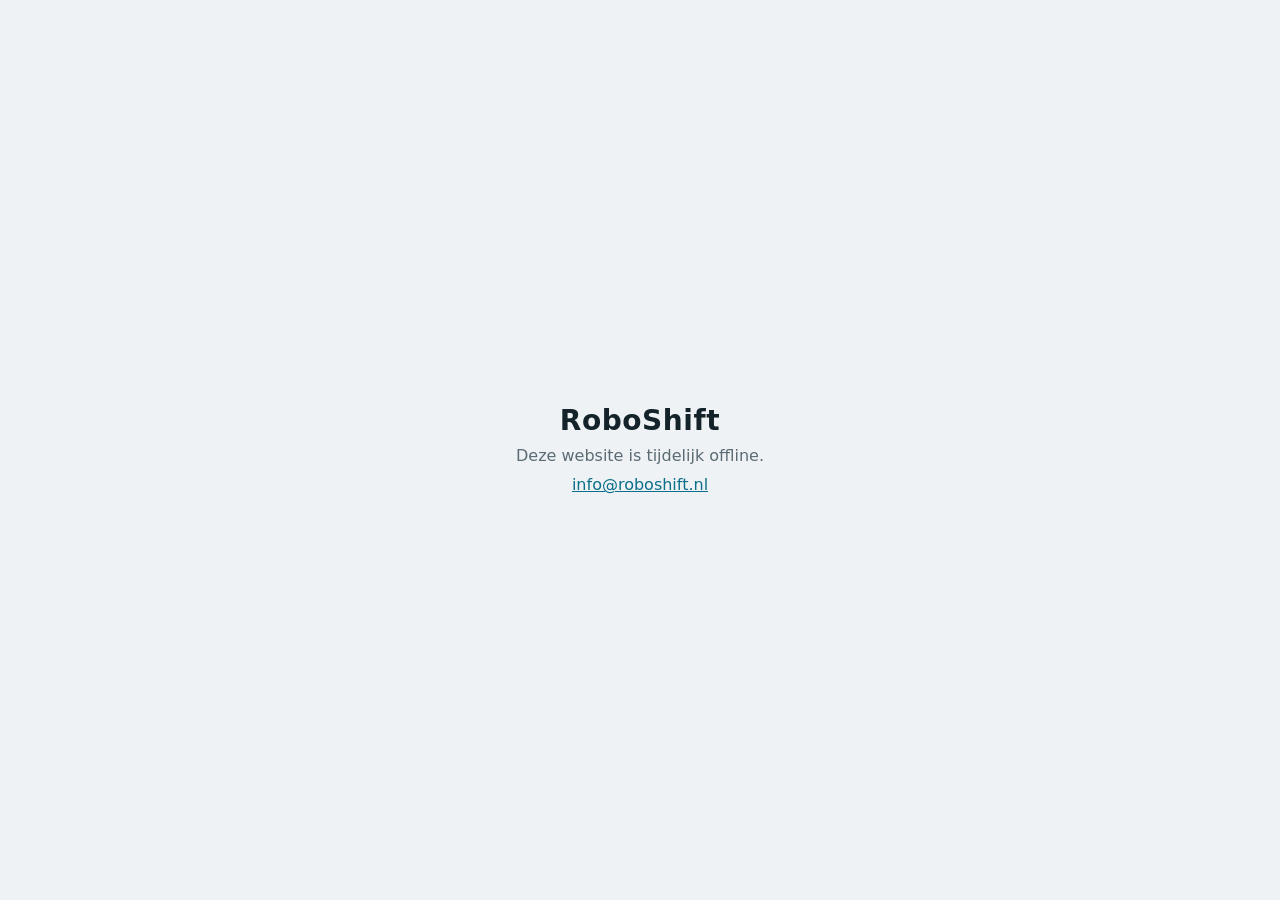
<file: index.html>
<!doctype html>
<html lang="nl">
<head>
<meta charset="utf-8">
<meta name="viewport" content="width=device-width, initial-scale=1">
<meta name="robots" content="noindex, nofollow">
<title>RoboShift</title>
<style>
:root{--bg:#eef2f4;--fg:#14222a;--muted:#5b6b74;--accent:#0b6e8a}
@media (prefers-color-scheme:dark){:root{--bg:#0d1519;--fg:#e6eef1;--muted:#93a4ad;--accent:#4fb3cf}}
html,body{margin:0;height:100%;background:var(--bg);color:var(--fg);font-family:"Barlow",system-ui,-apple-system,"Segoe UI",sans-serif}
main{min-height:100%;display:flex;flex-direction:column;align-items:center;justify-content:center;gap:10px;padding:24px;text-align:center;box-sizing:border-box}
h1{margin:0;font:700 28px/1.1 "Barlow Semi Condensed","Arial Narrow",system-ui,sans-serif;letter-spacing:.02em}
p{margin:0;color:var(--muted)}
a{color:var(--accent)}
</style>
</head>
<body>
<main>
<h1>RoboShift</h1>
<p>Deze website is tijdelijk offline.</p>
<p><a href="mailto:info@roboshift.nl">info@roboshift.nl</a></p>
</main>
</body>
</html>
</file>
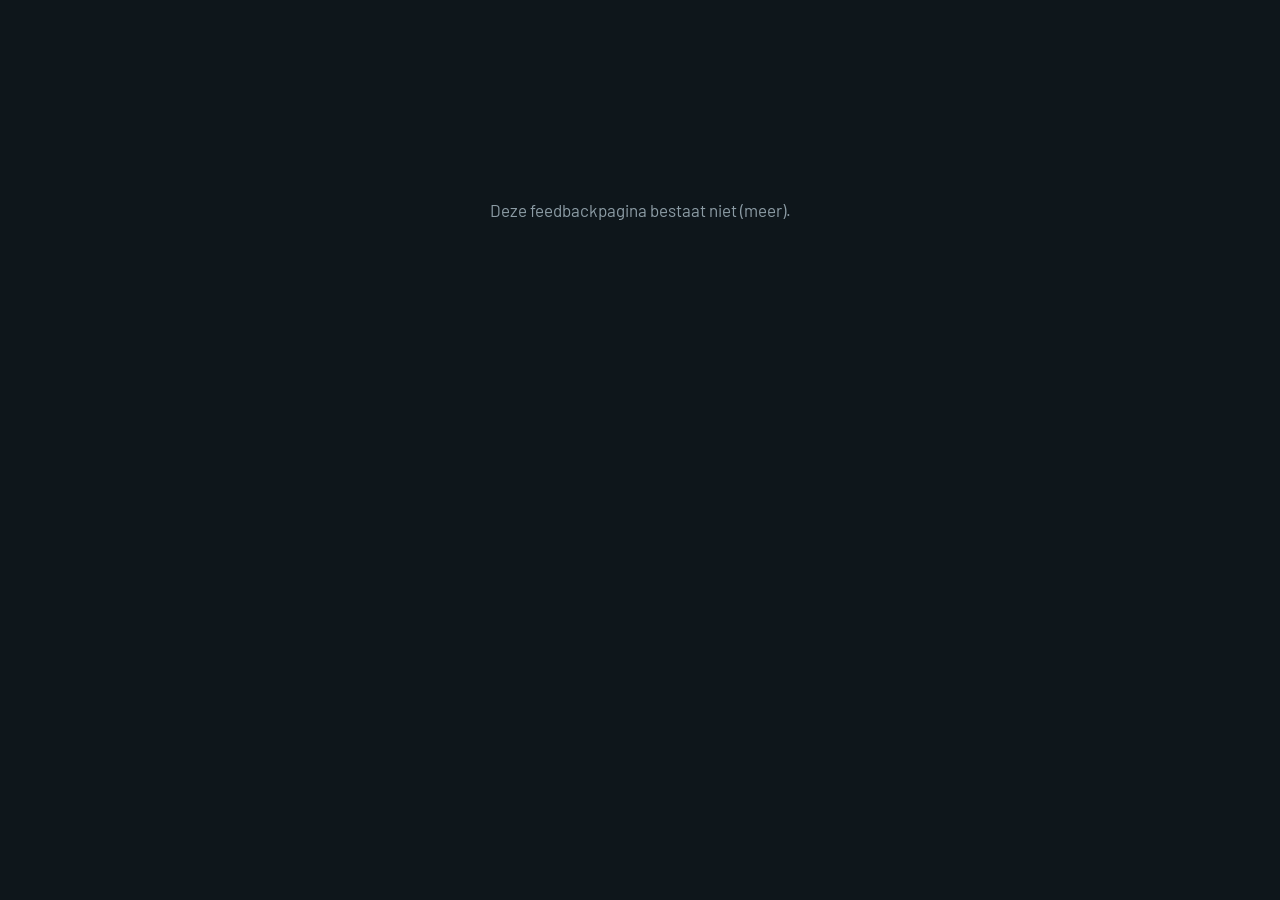
<file: echo/index.html>
<!doctype html>
<html lang="nl">
<head>
<meta charset="utf-8">
<meta name="robots" content="noindex">
<meta name="viewport" content="width=device-width,initial-scale=1,viewport-fit=cover">
<title>Echo gastfeedback</title>
<meta name="claude:viewport-fit-sides" content="cover">
<meta name="theme-color" content="#0e161b">
<link rel="icon" type="image/png" href="img/icon.png">
<link rel="preconnect" href="https://fonts.googleapis.com">
<link rel="preconnect" href="https://fonts.gstatic.com" crossorigin>
<link rel="stylesheet" href="https://fonts.googleapis.com/css2?family=Archivo+Black&family=Barlow:wght@400;500;600&family=Barlow+Semi+Condensed:wght@500;600;700&display=swap">
<link rel="stylesheet" href="echo.css">
<style>
/* Gastscherm: één kolom, duim-hoogte, geen scroll nodig voor stap 1. */
.g{max-width:520px;margin:0 auto;padding-block:18px calc(28px + env(safe-area-inset-bottom,0px));padding-left:max(16px,env(safe-area-inset-left,0px));padding-right:max(16px,env(safe-area-inset-right,0px));display:flex;flex-direction:column;gap:22px;min-height:100vh;min-height:100dvh}
.g-top{display:flex;align-items:center;justify-content:space-between;gap:12px}
.g-zaak{font:700 20px/1.1 var(--display);color:var(--fg)}
.taal{display:flex;gap:2px}
.taal button{background:none;border:1px solid transparent;color:var(--muted);font:600 13px var(--body);letter-spacing:.06em;padding:6px 8px;border-radius:8px;cursor:pointer}
.taal button.on{color:var(--fg);border-color:var(--line);background:var(--surface)}
.g h1{font-size:clamp(34px,9vw,44px)}
.g .sub{color:var(--muted);margin-top:8px}
.faces{display:grid;grid-template-columns:repeat(5,1fr);gap:8px}
.face{display:flex;flex-direction:column;align-items:center;gap:6px;padding:12px 2px 10px;border-radius:16px;border:1px solid var(--line);background:var(--surface);color:var(--muted);font:600 13px var(--body);cursor:pointer;transition:transform .12s,border-color .15s,background .15s}
.face svg{width:100%;max-width:52px;height:auto}
.face:active{transform:scale(.96)}
.face[aria-pressed="true"]{border-color:var(--k);background:color-mix(in srgb,var(--k) 14%,var(--surface));color:var(--fg)}
.faces.gekozen .face:not([aria-pressed="true"]){opacity:.45}
.stap{display:flex;flex-direction:column;gap:20px;animation:in .25s ease}
@keyframes in{from{opacity:.4;transform:translateY(8px)}to{opacity:1;transform:none}}
.blok{display:grid;gap:10px}
.blok h2{font-size:24px}
.blok .hint{color:var(--dim);font-size:14px;margin-top:-4px}
.contact{padding:14px;display:grid;gap:12px}
.contact .rij{display:grid;grid-template-columns:1fr 1fr;gap:10px}
@media (max-width:380px){.contact .rij{grid-template-columns:1fr}}
.verstuur{position:sticky;bottom:calc(12px + env(safe-area-inset-bottom,0px));display:grid;gap:6px}
.verstuur .btn{width:100%;box-shadow:0 14px 30px -12px rgba(0,0,0,.8)}
.fout{color:#ffb4b4;font-size:15px}
.klaar{text-align:center;display:grid;gap:14px;justify-items:center;padding-top:8vh}
.klaar svg{width:84px;height:84px}
.klaar .review{margin-top:18px;padding:18px;display:grid;gap:12px;justify-items:center;width:100%}
.voet{margin-top:auto;display:flex;justify-content:center;color:var(--dim);font-size:12.5px;gap:8px;align-items:center}
.hp{position:absolute;left:-9999px;width:1px;height:1px;overflow:hidden}
/* Stap 0: tafelnummer (bon-QR). Eigen toetsenblok: werkt altijd, geen toetsenbord dat iets afdekt. */
.t-scherm{display:flex;align-items:center;justify-content:center;min-height:72px;border-radius:var(--r-lg);border:1px solid var(--line);background:var(--surface);font:700 48px/1 var(--display);color:var(--fg);font-variant-numeric:tabular-nums;letter-spacing:.02em}
.t-scherm.leeg{color:var(--dim);font-size:22px;font-weight:600;letter-spacing:0}
.t-scherm.fout{border-color:var(--amber)}
.toetsen{display:grid;grid-template-columns:repeat(3,1fr);gap:8px}
.toetsen button{min-height:54px;border-radius:14px;border:1px solid var(--line);background:var(--surface-2);color:var(--fg);font:700 26px var(--display);cursor:pointer;transition:transform .1s,background .15s}
.toetsen button:active{transform:scale(.96);background:var(--surface)}
.toetsen .wis{font:600 15px var(--body);color:var(--muted)}
.t-melding{color:var(--amber);font-size:15px;margin-top:-6px}
.t-melding:empty{display:none}
#s0{gap:14px}
@media (max-height:640px){#s0 h1{font-size:30px}.t-scherm{min-height:58px;font-size:40px}.toetsen button{min-height:46px}#s0{gap:10px}.g{gap:14px}}
.t-acties{display:grid;gap:4px}
.t-acties .btn{width:100%}
.t-over{background:none;border:0;color:var(--muted);font:500 15px var(--body);padding:12px;cursor:pointer;text-decoration:underline;text-underline-offset:3px}
.t-chip{display:inline-flex;align-items:center;gap:8px;align-self:flex-start;padding:6px 6px 6px 12px;border-radius:999px;border:1px solid var(--line);background:var(--surface);font:600 14px var(--body);color:var(--fg)}
.t-chip button{background:none;border:0;color:var(--cyan);font:600 14px var(--body);cursor:pointer;padding:4px 8px}
</style>
</head>
<body>
<div class="demo-bar" id="demo" hidden>Demo: je feedback blijft in deze browser. <a href="zaak.html" id="demo-link" style="color:inherit">Bekijk het overzicht van de zaak</a>.</div>
<main class="g">
  <div class="g-top">
    <span class="g-zaak" id="zaak">&nbsp;</span>
    <div class="taal" id="taal" role="group" aria-label="Taal"></div>
  </div>

  <section id="s0" class="stap" hidden>
    <div>
      <h1 id="t-tstap">Aan welke tafel zat u?</h1>
      <p class="sub" id="t-tstap-sub">Het tafelnummer staat bovenaan uw rekening.</p>
    </div>
    <div class="t-scherm leeg" id="t-scherm" role="status" aria-live="polite"></div>
    <p class="t-melding" id="t-melding"></p>
    <div class="toetsen" id="toetsen" role="group" aria-labelledby="t-tstap"></div>
    <div class="t-acties">
      <button type="button" class="btn btn-primary" id="t-verder" disabled>Verder</button>
      <button type="button" class="t-over" id="t-over">Weet ik niet meer</button>
    </div>
  </section>

  <section id="s1" class="stap">
    <span class="t-chip" id="t-chip" hidden><span id="t-chip-tekst"></span><button type="button" id="t-wijzig">wijzig</button></span>
    <div>
      <h1 id="t-vraag">Hoe was uw bezoek?</h1>
      <p class="sub" id="t-sub">Tik een gezicht. Klaar in een halve minuut.</p>
    </div>
    <div class="faces" id="faces" role="group" aria-labelledby="t-vraag"></div>
  </section>

  <form id="s2" class="stap" hidden novalidate>
    <div class="blok">
      <h2 id="t-tags">Wat was top?</h2>
      <p class="hint" id="t-opt">Optioneel, tik wat van toepassing is</p>
      <div class="chips" id="tags"></div>
    </div>
    <div class="blok" id="tafel-blok" hidden>
      <label class="f" for="tafel"><span id="t-tafel" style="font:700 24px var(--display);color:var(--fg)">Aan welke tafel zat u?</span></label>
      <input id="tafel" inputmode="numeric" maxlength="10" autocomplete="off" style="max-width:220px">
    </div>
    <div class="blok">
      <label class="f" for="opm"><span id="t-opm" style="font:700 24px var(--display);color:var(--fg)">Wilt u nog iets kwijt?</span></label>
      <textarea id="opm" maxlength="1000" rows="3"></textarea>
    </div>
    <div class="card contact" id="contact" hidden>
      <button type="button" class="chip" id="contact-ja" aria-pressed="false"><span id="t-contact">Mogen we contact met u opnemen?</span></button>
      <div class="rij" id="contact-velden" hidden>
        <label class="f" for="c-naam"><span id="t-naam">Naam</span><input id="c-naam" autocomplete="name" maxlength="100"></label>
        <label class="f" for="c-tel"><span id="t-tel">Telefoon of e-mail</span><input id="c-tel" autocomplete="tel" maxlength="100" inputmode="email"></label>
      </div>
    </div>
    <div class="hp" aria-hidden="true"><label for="website">Website</label><input id="website" tabindex="-1" autocomplete="off"></div>
    <div class="verstuur">
      <p class="fout" id="fout" hidden></p>
      <button class="btn btn-primary" id="knop" type="submit">Versturen</button>
    </div>
  </form>

  <section id="s3" class="klaar" hidden aria-live="polite">
    <div id="klaar-face"></div>
    <h1 id="t-bedankt">Hartelijk dank!</h1>
    <p class="sub" id="t-bedankt-sub"></p>
    <div class="card review" id="review" hidden>
      <p id="t-review"></p>
      <a class="btn btn-ghost" id="review-link" target="_blank" rel="noopener"></a>
    </div>
  </section>

  <footer class="voet"><span class="wm"><img src="img/icon.png" alt=""><span class="wm-s"></span><span class="wm-t"><b>ROBOSHIFT</b><small>SHIFT HAPPENS</small></span></span><span id="t-door">Echo</span></footer>
</main>

<script src="config.js"></script>
<script type="module">
import { api, isDemo, gezicht } from "./api.js";
import { TEKST, SCORE_KLEUR } from "./defaults.js";

const q = new URLSearchParams(location.search);
const zaakId = (q.get("z") || "kwikkel").toLowerCase();
const bron = (q.get("b") || "bon").slice(0, 20);
const tafelUitLink = (q.get("t") || "").slice(0, 10);
const $ = id => document.getElementById(id);

let S = null, taal = "nl", score = 0, verstuurd = false;
let tafelInvoer = "", tafelGekozen = tafelUitLink, tafelStap = false;
const gekozen = new Set();

function kiesTaal() {
  const voorkeur = (q.get("lang") || navigator.language || "nl").slice(0, 2);
  return S.talen.includes(voorkeur) ? voorkeur : S.talen[0];
}

function tekst() {
  const T = TEKST[taal];
  document.documentElement.lang = taal;
  $("t-vraag").textContent = T.vraag; $("t-sub").textContent = T.sub;
  $("t-opt").textContent = T.optioneel; $("t-opm").textContent = T.opmerking;
  $("opm").placeholder = T.opmerkingPh; $("t-contact").textContent = T.contact;
  $("t-naam").textContent = T.naam; $("t-tel").textContent = T.tel;
  $("t-tafel").textContent = T.tafel; $("tafel").placeholder = T.tafelPh;
  $("knop").textContent = T.verstuur; $("t-door").textContent = T.door;
  $("taal").innerHTML = S.talen.length > 1 ? S.talen.map(t => `<button type="button" data-t="${t}" class="${t === taal ? "on" : ""}">${t.toUpperCase()}</button>`).join("") : "";
  $("faces").innerHTML = [1, 2, 3, 4, 5].map(n =>
    `<button type="button" class="face" data-s="${n}" style="--k:${SCORE_KLEUR[n - 1]}" aria-pressed="${n === score}">${gezicht(n, SCORE_KLEUR[n - 1])}<span>${T.scores[n - 1]}</span></button>`).join("");
  if (score) tags();
  $("t-tstap").textContent = T.tafelStap; $("t-tstap-sub").textContent = T.tafelStapSub;
  $("t-verder").textContent = T.tafelVerder; $("t-over").textContent = T.tafelOver; $("t-wijzig").textContent = T.tafelWijzig;
  $("toetsen").innerHTML = [1, 2, 3, 4, 5, 6, 7, 8, 9].map(n => `<button type="button" data-n="${n}">${n}</button>`).join("")
    + `<button type="button" class="wis" data-n="wis" aria-label="${T.wis}">${T.wis}</button><button type="button" data-n="0">0</button><span></span>`;
  toonTafel();
}

// ---------- Stap 0: tafelnummer ----------
const bestaat = t => { const n = +t; const r = S.tafels || []; return !r.length || r.some(([v, b]) => n >= v && n <= b); };
function toonTafel() {
  const T = TEKST[taal];
  $("t-scherm").textContent = tafelInvoer || "–";
  $("t-scherm").classList.toggle("leeg", !tafelInvoer);
  $("t-verder").disabled = !tafelInvoer;
  $("t-chip").hidden = !(tafelStap && tafelGekozen);
  $("t-chip-tekst").textContent = T.tafelLabel.replace("{t}", tafelGekozen);
}
$("toetsen").addEventListener("click", e => {
  const b = e.target.closest("button"); if (!b) return;
  if (b.dataset.n === "wis") tafelInvoer = tafelInvoer.slice(0, -1);
  else if (tafelInvoer.length < 4) tafelInvoer = (tafelInvoer + b.dataset.n).replace(/^0+/, "");
  $("t-melding").textContent = ""; $("t-scherm").classList.remove("fout");
  toonTafel();
});
function naarGezichten() {
  $("s0").hidden = true; $("s1").hidden = false;
  if (score) $("s2").hidden = false;
  toonTafel(); scrollTo({ top: 0 });
}
$("t-verder").addEventListener("click", () => {
  if (!tafelInvoer) return;
  if (!bestaat(tafelInvoer) && $("t-melding").dataset.t !== tafelInvoer) {
    // Eén keer laten nakijken; tikt de gast nog eens op Verder, dan nemen we het nummer toch over.
    $("t-melding").textContent = TEKST[taal].tafelOnbekend.replace("{t}", tafelInvoer);
    $("t-melding").dataset.t = tafelInvoer; $("t-scherm").classList.add("fout"); return;
  }
  tafelGekozen = tafelInvoer; naarGezichten();
});
$("t-over").addEventListener("click", () => { tafelGekozen = ""; tafelInvoer = ""; naarGezichten(); });
$("t-wijzig").addEventListener("click", () => {
  tafelInvoer = tafelGekozen; $("t-melding").textContent = ""; delete $("t-melding").dataset.t;
  $("s1").hidden = true; $("s2").hidden = true; $("s0").hidden = false; toonTafel(); scrollTo({ top: 0 });
});

function tags() {
  const T = TEKST[taal];
  const laag = score <= 3;
  $("t-tags").textContent = laag ? T.beter : T.top;
  $("tags").innerHTML = S.onderdelen.map(o => {
    const sleutel = o.nl; const label = o[taal] || o.nl;
    return `<button type="button" class="chip" data-k="${esc(sleutel)}" aria-pressed="${gekozen.has(sleutel)}">${esc(label)}</button>`;
  }).join("");
  $("contact").hidden = !(S.contactVragen && score <= S.drempelSlecht);
}

const esc = s => String(s).replace(/[&<>"']/g, c => ({ "&": "&amp;", "<": "&lt;", ">": "&gt;", '"': "&quot;", "'": "&#39;" })[c]);

$("taal").addEventListener("click", e => {
  const b = e.target.closest("button"); if (!b) return;
  taal = b.dataset.t; tekst();
});

$("faces").addEventListener("click", e => {
  const b = e.target.closest(".face"); if (!b) return;
  const nieuw = +b.dataset.s;
  if ((nieuw <= 3) !== (score <= 3)) gekozen.clear(); // andere vraag, andere tags
  score = nieuw;
  $("faces").classList.add("gekozen");
  [...$("faces").children].forEach(f => f.setAttribute("aria-pressed", +f.dataset.s === score));
  tags();
  const eerste = $("s2").hidden;
  $("s2").hidden = false;
  if (eerste) setTimeout(() => $("s2").scrollIntoView({ behavior: "smooth", block: "start" }), 60);
});

$("tags").addEventListener("click", e => {
  const b = e.target.closest(".chip"); if (!b) return;
  const k = b.dataset.k;
  gekozen.has(k) ? gekozen.delete(k) : gekozen.add(k);
  b.setAttribute("aria-pressed", gekozen.has(k));
});

$("contact-ja").addEventListener("click", () => {
  const aan = $("contact-ja").getAttribute("aria-pressed") !== "true";
  $("contact-ja").setAttribute("aria-pressed", aan);
  $("contact-velden").hidden = !aan;
  if (aan) $("c-naam").focus();
});

function pakket() {
  const contactAan = !$("contact").hidden && $("contact-ja").getAttribute("aria-pressed") === "true";
  const contact = contactAan && ($("c-naam").value.trim() || $("c-tel").value.trim())
    ? { naam: $("c-naam").value.trim(), tel: $("c-tel").value.trim() } : null;
  const tafel = tafelStap ? tafelGekozen : (tafelUitLink || $("tafel").value.trim().slice(0, 10));
  return { score, bron, tafel, taal, tags: [...gekozen], opmerking: $("opm").value.trim(), contact, website: $("website").value };
}

$("s2").addEventListener("submit", async e => {
  e.preventDefault();
  if (!score || verstuurd) return;
  $("knop").disabled = true; $("fout").hidden = true;
  try {
    await api.stuur(zaakId, pakket());
    verstuurd = true; klaar();
  } catch (err) {
    $("fout").textContent = TEKST[taal].fout; $("fout").hidden = false;
  } finally { $("knop").disabled = false; }
});

// Gast tikt een gezicht en sluit de pagina zonder te versturen: score toch meesturen.
addEventListener("pagehide", () => {
  if (!score || verstuurd || isDemo()) return;
  verstuurd = api.baken({ ...pakket(), onvolledig: true });
});

function klaar() {
  const T = TEKST[taal];
  $("s1").hidden = true; $("s2").hidden = true; $("s3").hidden = false;
  $("klaar-face").innerHTML = gezicht(score, SCORE_KLEUR[score - 1]);
  $("t-bedankt").textContent = T.bedankt;
  $("t-bedankt-sub").textContent = score <= S.drempelSlecht ? T.bedanktLaag : T.bedanktSub;
  if (S.reviewAan && /^https:\/\//.test(S.reviewLink)) {
    $("review").hidden = false; $("t-review").textContent = T.review;
    $("review-link").textContent = T.reviewKnop; $("review-link").href = S.reviewLink;
  }
  scrollTo({ top: 0 });
}

(async () => {
  try { S = await api.zaak(zaakId); }
  catch (e) { document.querySelector("main").innerHTML = '<p style="padding-top:20vh;text-align:center;color:var(--muted)">Deze feedbackpagina bestaat niet (meer).</p>'; return; }
  $("zaak").textContent = S.naam;
  document.title = S.naam + " · feedback";
  taal = kiesTaal(); tekst();
  const vraag = S.vraagTafel && !tafelUitLink;
  tafelStap = !!(vraag && (S.tafelEerst || []).includes(bron));
  $("tafel-blok").hidden = !(vraag && !tafelStap && (S.tafelBronnen || []).includes(bron));
  if (tafelStap) { $("s1").hidden = true; $("s0").hidden = false; }
  toonTafel();
  if (isDemo()) { $("demo").hidden = false; $("demo-link").href = "zaak.html?demo&z=" + encodeURIComponent(zaakId); }
})();
</script>
</body>
</html>
</file>
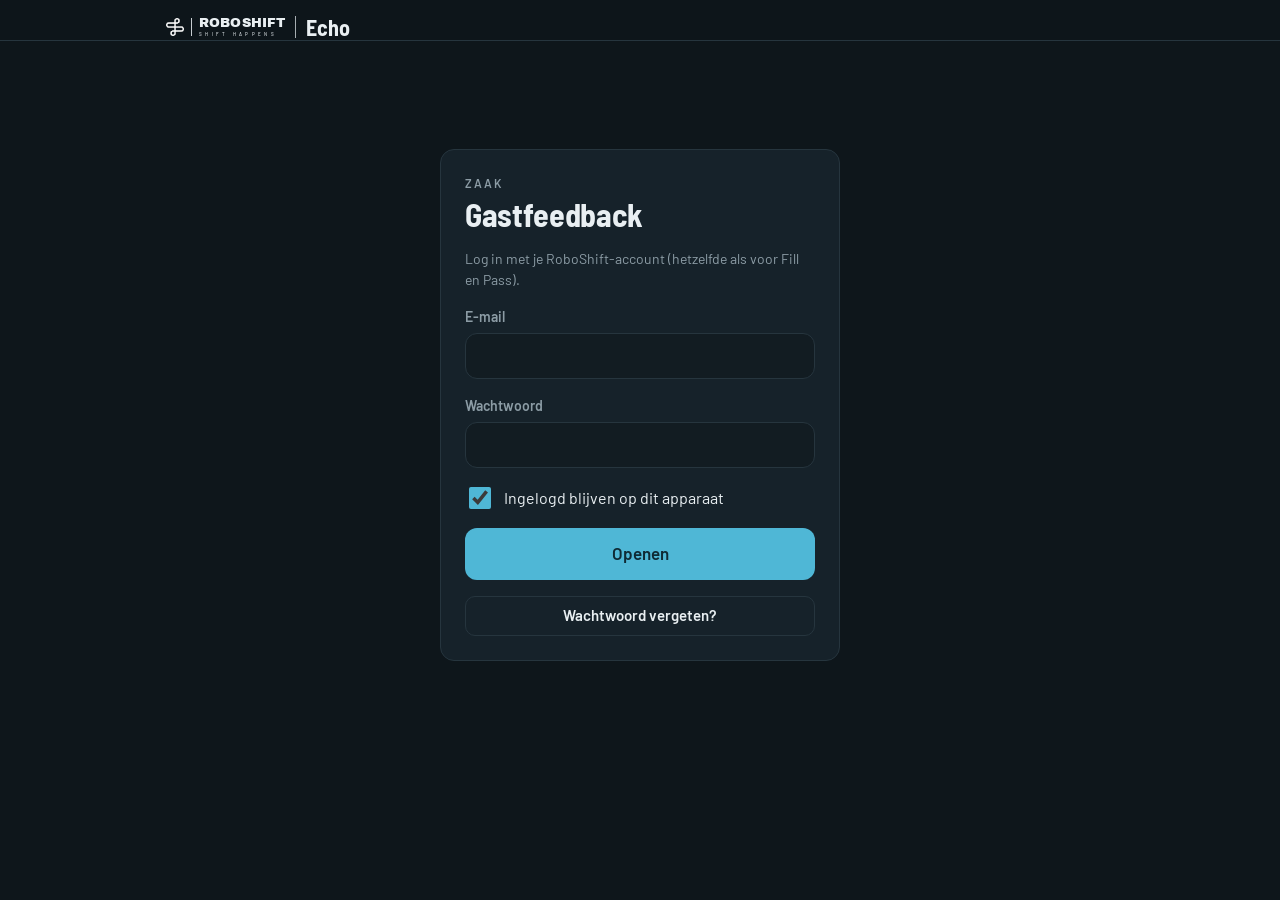
<file: echo/zaak.html>
<!doctype html>
<html lang="nl">
<head>
<meta charset="utf-8">
<meta name="robots" content="noindex">
<meta name="viewport" content="width=device-width,initial-scale=1,viewport-fit=cover">
<title>Echo overzicht</title>
<meta name="claude:viewport-fit-sides" content="cover">
<meta name="theme-color" content="#0e161b">
<link rel="icon" type="image/png" href="img/icon.png">
<link rel="preconnect" href="https://fonts.googleapis.com">
<link rel="preconnect" href="https://fonts.gstatic.com" crossorigin>
<link rel="stylesheet" href="https://fonts.googleapis.com/css2?family=Archivo+Black&family=Barlow:wght@400;500;600&family=Barlow+Semi+Condensed:wght@500;600;700&display=swap">
<link rel="stylesheet" href="echo.css">
<style>
/* Overzicht: zelfde opbouw als Fill (kop, statusregel, tabs, panelen). Telefoon eerst, laptop breder. */
.wrap{max-width:980px;margin:0 auto;padding-left:max(16px,env(safe-area-inset-left,0px));padding-right:max(16px,env(safe-area-inset-right,0px))}
.kop{position:sticky;top:env(safe-area-inset-top,0px);z-index:40;background:rgba(14,22,27,.9);backdrop-filter:blur(14px);-webkit-backdrop-filter:blur(14px);border-bottom:1px solid var(--line)}
.kop .wrap{padding-top:14px}
.st{display:flex;align-items:center;gap:8px;margin-top:8px;font-size:13px;color:var(--muted);flex-wrap:wrap}
.dot{width:8px;height:8px;border-radius:50%;background:var(--green);flex-shrink:0}
.st .uit{margin-left:auto;background:none;border:0;color:var(--cyan);font:500 13px var(--body);cursor:pointer;padding:4px}
.tabs{display:flex;gap:4px;margin-top:8px;overflow-x:auto;scrollbar-width:none}
.tabs button{background:none;border:0;color:var(--muted);font:600 16px var(--display);padding:10px 10px 12px;position:relative;cursor:pointer;display:flex;align-items:center;gap:6px;white-space:nowrap}
.tabs button.on{color:var(--fg)}
.tabs button.on::after{content:"";position:absolute;left:0;right:0;bottom:-1px;height:3px;border-radius:3px;background:var(--cyan)}
.badge{min-width:20px;height:20px;border-radius:999px;background:var(--red);color:#2b0c0c;font:700 12px/20px var(--body);text-align:center;padding:0 6px}
.pane{padding-block:16px 60px;display:grid;gap:14px}

/* samenvatting */
.sum{display:flex;align-items:center;gap:16px;flex-wrap:wrap}
.ring{--p:0;--k:var(--cyan);width:84px;height:84px;border-radius:50%;flex-shrink:0;display:grid;place-content:center;text-align:center;background:radial-gradient(closest-side,var(--bg) 76%,transparent 78%),conic-gradient(var(--k) calc(var(--p)*1%),var(--line) 0)}
.ring b{font:700 24px/1 var(--display)}
.ring span{font-size:11px;color:var(--muted)}
.cijfers{display:flex;gap:22px;flex-wrap:wrap}
.cijfer b{display:block;font:700 34px/1 var(--display)}
.cijfer span{font-size:13px;color:var(--muted)}
.cijfer.rood b{color:var(--red)}
.filters{display:flex;gap:8px;flex-wrap:wrap}

/* feedbackkaart */
.fb{display:grid;grid-template-columns:44px minmax(0,1fr);gap:12px;padding:14px;border:1px solid var(--line);border-radius:var(--r);background:var(--surface);position:relative}
.fb.slecht{border-color:rgba(236,107,107,.55);background:linear-gradient(90deg,rgba(236,107,107,.08),transparent 60%),var(--surface)}
.fb.nieuw{animation:flash 1.6s ease}
@keyframes flash{0%{box-shadow:0 0 0 2px var(--cyan)}100%{box-shadow:0 0 0 0 transparent}}
.fb svg{width:44px;height:44px}
.fb-k{display:flex;gap:8px;align-items:baseline;flex-wrap:wrap;font-size:13px;color:var(--muted)}
.fb-k b{font:700 18px var(--display);color:var(--fg)}
.fb-o{margin-top:6px;font-size:16px;overflow-wrap:anywhere}
.fb .chips{margin-top:8px;gap:6px}
.fb-c{margin-top:10px;display:flex;gap:10px;align-items:center;flex-wrap:wrap;font-size:14px;background:var(--bg-2);border:1px solid var(--line);border-radius:10px;padding:8px 10px}
.fb-c a{font-weight:600}
.leeg{padding:28px;text-align:center;color:var(--muted)}

/* trends */
.grid2{display:grid;grid-template-columns:repeat(auto-fit,minmax(min(100%,420px),1fr));gap:14px;align-items:start}
.blok{padding:16px;display:grid;gap:12px;min-width:0;align-content:start}
.blok h3{font-size:20px}
.blok .uitleg{font-size:13px;color:var(--dim);margin-top:-6px}
.weken{display:grid;grid-template-columns:repeat(8,1fr);gap:6px;align-items:end;height:170px}
.week{display:flex;flex-direction:column;align-items:center;justify-content:flex-end;gap:4px;height:100%;min-width:0}
.week .staaf{width:100%;max-width:38px;border-radius:6px 6px 2px 2px;background:var(--cyan);min-height:2px}
.week b{font:600 13px var(--body)}
.week small{font-size:11px;color:var(--dim);white-space:nowrap;line-height:1.1}
.week.leeg-w .staaf{background:var(--line)}
.rijen{display:grid;gap:8px}
.rij{display:grid;grid-template-columns:minmax(78px,110px) minmax(0,1fr) 64px;gap:10px;align-items:center;font-size:14px}
.rij .lbl{overflow:hidden;text-overflow:ellipsis;white-space:nowrap}
.rij .w{text-align:right;color:var(--muted);font-variant-numeric:tabular-nums}
.bar{height:12px;border-radius:6px;background:var(--line-soft);overflow:hidden;display:flex}
.bar i{display:block;height:100%}
.duo{display:grid;grid-template-columns:1fr 1fr;gap:2px}
.duo .bar:first-child{justify-content:flex-end;border-radius:6px 0 0 6px}
.duo .bar:last-child{border-radius:0 6px 6px 0}
.legenda{display:flex;gap:14px;font-size:12.5px;color:var(--muted);flex-wrap:wrap}
.legenda i{display:inline-block;width:10px;height:10px;border-radius:3px;margin-right:5px;vertical-align:-1px}

/* QR */
.qr{display:grid;grid-template-columns:auto minmax(0,1fr);gap:16px;padding:16px;align-items:center}
@media (max-width:520px){.qr{grid-template-columns:1fr;justify-items:start}}
.qr-box{background:#fff;padding:0;overflow:hidden;border-radius:12px;line-height:0}
.qr-box canvas,.qr-box img{width:150px!important;height:150px!important}
.qr code{display:block;font-size:13px;color:var(--muted);overflow-wrap:anywhere;margin:6px 0 10px}

/* instellingen */
.set{padding:16px;display:grid;gap:14px}
.set h3{font-size:20px}
.set .uitleg{font-size:14px;color:var(--muted)}
.velden{display:grid;grid-template-columns:repeat(auto-fit,minmax(min(100%,220px),1fr));gap:12px}
.vink{display:flex;gap:10px;align-items:center;font-size:16px;cursor:pointer}
.vink input{width:22px;height:22px;accent-color:var(--cyan);flex-shrink:0}
.stappen{margin:0;padding-left:20px;color:var(--muted);font-size:14px;display:grid;gap:4px}
.opslaan{position:sticky;bottom:calc(12px + env(safe-area-inset-bottom,0px));display:flex;gap:10px;align-items:center;flex-wrap:wrap;background:var(--surface-2);border:1px solid var(--line);border-radius:14px;padding:10px 12px;box-shadow:0 16px 30px -12px rgba(0,0,0,.7)}
.opslaan span{font-size:14px;color:var(--muted)}

/* kassa-regel op de feedbackkaart */
.fb-kassa{margin-top:10px;display:flex;gap:8px;align-items:center;flex-wrap:wrap}
.kchip{display:inline-flex;align-items:center;gap:6px;min-height:30px;padding:0 12px;border-radius:999px;font:600 13px var(--body);border:1px solid var(--line);background:var(--bg-2);color:var(--muted);cursor:pointer}
.kchip:hover{border-color:#3a4c56;color:var(--fg)}
.kchip i{width:8px;height:8px;border-radius:50%;background:var(--dim)}
.kchip.goed i{background:var(--green)} .kchip.let i{background:var(--amber)} .kchip.slecht i{background:var(--red)} .kchip.kies i{background:var(--cyan)}

/* reviewsheet */
.sheet{position:fixed;inset:0;z-index:70;background:var(--bg);overflow-y:auto;overscroll-behavior:contain;animation:in .2s ease}
@keyframes in{from{opacity:.5;transform:translateY(10px)}to{opacity:1;transform:none}}
.sheet-kop{position:sticky;top:0;z-index:2;background:rgba(14,22,27,.92);backdrop-filter:blur(14px);-webkit-backdrop-filter:blur(14px);border-bottom:1px solid var(--line);padding-top:env(safe-area-inset-top,0px)}
.sheet-kop .wrap{display:flex;align-items:center;gap:10px;min-height:56px}
.sheet-kop h2{font-size:20px;flex:1;min-width:0;white-space:nowrap;overflow:hidden;text-overflow:ellipsis}
.sheet .pane{padding-top:16px}
.verdict{padding:16px 18px;border-radius:var(--r);border:1px solid var(--line);background:var(--surface);display:grid;gap:6px;border-left-width:5px}
.verdict.goed{border-left-color:var(--green)} .verdict.let{border-left-color:var(--amber)} .verdict.slecht{border-left-color:var(--red)} .verdict.neutraal{border-left-color:var(--cyan)}
.verdict h3{font-size:24px}
.verdict ul{margin:4px 0 0;padding-left:18px;color:var(--muted);font-size:15px;display:grid;gap:3px}
.verdict li.ok::marker{color:var(--green)} .verdict li.nee::marker{color:var(--amber)}
.tegels{display:grid;grid-template-columns:repeat(auto-fill,minmax(min(100%,150px),1fr));gap:10px}
.tegel{padding:12px 14px;border-radius:12px;border:1px solid var(--line);background:var(--surface);display:grid;gap:2px;align-content:start;position:relative}
.tegel b{font:700 28px/1.05 var(--display)}
.tegel span{font-size:13px;color:var(--muted)}
.tegel small{font-size:12px;color:var(--dim)}
.tegel.let{border-color:rgba(240,178,92,.55);background:linear-gradient(180deg,rgba(240,178,92,.10),transparent 70%),var(--surface)}
.tegel.let b{color:var(--amber)}
.tegel.goed b{color:var(--green)}
.rek{padding:14px 16px;display:grid;gap:10px}
.rek-k{display:flex;gap:10px 16px;flex-wrap:wrap;align-items:baseline}
.rek-k b{font:700 22px var(--display)}
.rek-k span{color:var(--muted);font-size:14px}
.kand{display:grid;gap:8px}
.kand button{display:flex;justify-content:space-between;gap:10px;align-items:center;text-align:left;width:100%;padding:10px 12px;border-radius:10px;border:1px solid var(--line);background:var(--bg-2);color:var(--fg);font:500 15px var(--body);cursor:pointer}
.kand button:hover,.kand button.on{border-color:var(--cyan)}
.kand small{color:var(--muted);font-size:13px}
.tl{padding:16px;display:grid;gap:10px}
.tl-baan{position:relative;height:64px;margin:0 8px}
.tl-lijn{position:absolute;left:0;right:0;top:34px;height:4px;border-radius:2px;background:var(--line)}
.tl-gat{position:absolute;top:28px;height:16px;border-radius:4px;background:rgba(240,178,92,.22);border:1px dashed rgba(240,178,92,.7)}
.tl-dot{position:absolute;top:28px;width:16px;height:16px;margin-left:-8px;border-radius:50%;border:2px solid var(--bg)}
.tl-rev{position:absolute;top:0;bottom:0;width:2px;margin-left:-1px;background:var(--fg)}
.tl-rev span{position:absolute;top:-2px;left:6px;font-size:12px;white-space:nowrap;color:var(--fg)}
.tl-rev.rechts span{left:auto;right:6px}
.tl-as{position:relative;height:18px;margin:0 8px;font-size:12px;color:var(--dim)}
.tl-as span{position:absolute;transform:translateX(-50%);white-space:nowrap}
.tl-as span:first-child{transform:none} .tl-as span:last-child{transform:translateX(-100%)}
.mensen{display:grid;grid-template-columns:repeat(auto-fit,minmax(min(100%,180px),1fr));gap:10px}
.mens{padding:12px 14px;border-radius:12px;background:var(--bg-2);border:1px solid var(--line)}
.mens span{display:block;font-size:13px;color:var(--muted)}
.mens b{font:700 20px var(--display)}
.bon{width:100%;border-collapse:collapse;font-size:14.5px}
.bon td{padding:7px 6px;border-top:1px solid var(--line-soft);vertical-align:top}
.bon td:first-child{white-space:nowrap;color:var(--muted);font-variant-numeric:tabular-nums;width:1%}
.bon td.wie{white-space:nowrap;color:var(--muted);width:1%}
.bon .soort{display:inline-block;width:8px;height:8px;border-radius:50%;margin-right:6px}
.bon tr.min td{color:var(--red)}
.noot{font-size:13px;color:var(--dim)}

/* analyse */
.inzicht{padding:14px 16px;border-radius:var(--r);border:1px solid var(--line);background:var(--surface);display:grid;grid-template-columns:28px minmax(0,1fr);gap:10px;align-items:start;font-size:16px}
.inzicht .nr{font:700 20px/1.2 var(--display);color:var(--cyan)}
.tabel{width:100%;border-collapse:collapse;font-size:14.5px}
.tabel th{font:600 12px var(--body);letter-spacing:.08em;text-transform:uppercase;color:var(--dim);text-align:left;padding:6px}
.tabel td{padding:8px 6px;border-top:1px solid var(--line-soft);font-variant-numeric:tabular-nums}
.tabel td.r,.tabel th.r{text-align:right}
.scroll-x{overflow-x:auto}
.advies{display:grid;gap:10px}
.advies .card{padding:14px 16px;display:grid;gap:4px}
.advies b{font:700 18px var(--display)}
.groot{font:700 44px/1 var(--display)}

/* login */
.login{max-width:400px;margin:12vh auto 0;padding:24px;display:grid;gap:16px}
.login .stil{font-size:14px;color:var(--muted)}
.foutmelding{color:#ffb4b4;font-size:15px}
</style>
</head>
<body>
<div class="demo-bar" id="demo" hidden>Demo met voorbeelddata en verzonnen kassadata. Alles blijft in deze browser. <a href="index.html?demo" id="demo-gast" style="color:inherit">Geef zelf feedback als gast</a> · <button type="button" id="demo-reset">Zet demo terug</button></div>

<header class="kop">
  <div class="wrap">
    <div class="app-row"><span class="wm"><img src="img/icon.png" alt=""><span class="wm-s"></span><span class="wm-t"><b>ROBOSHIFT</b><small>SHIFT HAPPENS</small></span></span><span class="s"></span><span class="t">Echo</span></div>
    <div class="st" id="st" hidden><span class="dot"></span><span id="st-t">live</span><button type="button" class="uit" id="uit">Uitloggen</button></div>
    <div class="tabs" id="tabs" role="tablist" hidden>
      <button type="button" role="tab" class="on" data-t="feedback">Feedback <span class="badge num" id="badge" hidden></span></button>
      <button type="button" role="tab" data-t="trends">Trends</button>
      <button type="button" role="tab" data-t="analyse">Analyse</button>
      <button type="button" role="tab" data-t="qr">QR-codes</button>
      <button type="button" role="tab" data-t="instellingen">Instellingen</button>
    </div>
  </div>
</header>

<main class="wrap">
  <form class="card login" id="login">
    <div><div class="eyebrow" id="login-zaak">Zaak</div><h1 style="font-size:32px;margin-top:6px">Gastfeedback</h1></div>
    <p class="stil">Log in met je RoboShift-account (hetzelfde als voor Fill en Pass).</p>
    <label class="f" for="email">E-mail<input id="email" type="email" autocomplete="username" required></label>
    <label class="f" for="wachtwoord">Wachtwoord<input id="wachtwoord" type="password" autocomplete="current-password" required minlength="6"></label>
    <label class="vink" for="onthoud"><input type="checkbox" id="onthoud" checked> Ingelogd blijven op dit apparaat</label>
    <p class="foutmelding" id="login-fout" hidden></p>
    <button class="btn btn-primary" type="submit">Openen</button>
    <button type="button" class="btn btn-ghost btn-sm" id="vergeten">Wachtwoord vergeten?</button>
    <p class="stil" id="vergeten-uit" hidden></p>
  </form>
  <form class="card login" id="nieuw-ww" hidden>
    <div><div class="eyebrow">Wachtwoord</div><h1 style="font-size:32px;margin-top:6px">Nieuw wachtwoord</h1></div>
    <p class="stil">Dit wachtwoord geldt ook voor Fill en Pass.</p>
    <label class="f" for="ww1">Nieuw wachtwoord<input id="ww1" type="password" autocomplete="new-password" required minlength="8"></label>
    <label class="f" for="ww2">Nog een keer<input id="ww2" type="password" autocomplete="new-password" required minlength="8"></label>
    <p class="foutmelding" id="ww-fout" hidden></p>
    <button class="btn btn-primary" type="submit">Opslaan en openen</button>
  </form>

  <!-- FEEDBACK -->
  <section class="pane" id="p-feedback" hidden>
    <div class="sum">
      <div class="ring" id="ring"><b class="num" id="r-gem">–</b><span>gemiddeld</span></div>
      <div class="cijfers">
        <div class="cijfer"><b class="num" id="c-week">0</b><span>reviews, 7 dagen</span></div>
        <div class="cijfer rood"><b class="num" id="c-slecht">0</b><span>slecht, 7 dagen</span></div>
        <div class="cijfer"><b class="num" id="c-vandaag">0</b><span>vandaag</span></div>
      </div>
    </div>
    <div class="filters">
      <div class="seg" id="f-wat"><button type="button" class="on" data-v="alles">Alles</button><button type="button" data-v="slecht">Slecht</button><button type="button" data-v="opm">Met opmerking</button><button type="button" data-v="contact">Terugbellen</button></div>
      <div class="seg" id="f-periode"><button type="button" data-v="1">Vandaag</button><button type="button" class="on" data-v="7">7 dagen</button><button type="button" data-v="30">30 dagen</button><button type="button" data-v="9999">Alles</button></div>
    </div>
    <div id="lijst" class="pane" style="padding:0"></div>
  </section>

  <!-- TRENDS -->
  <section class="pane" id="p-trends" hidden>
    <div class="seg" id="t-periode" style="justify-self:start"><button type="button" class="on" data-v="56">8 weken</button><button type="button" data-v="91">3 maanden</button><button type="button" data-v="9999">Alles</button></div>
    <div class="grid2">
      <div class="card blok"><h3>Gemiddelde per week</h3><p class="uitleg">Score 1 tot 5, laatste 8 weken. Onder de staaf het aantal reviews.</p><div class="weken" id="tr-weken"></div></div>
      <div class="card blok"><h3>Verdeling</h3><p class="uitleg" id="tr-n"></p><div class="rijen" id="tr-verdeling"></div></div>
      <div class="card blok"><h3>Per onderdeel</h3><div class="legenda"><span><i style="background:var(--red)"></i>kan beter</span><span><i style="background:var(--green)"></i>top</span></div><div class="rijen" id="tr-onderdelen"></div></div>
      <div class="card blok"><h3>Per dagdeel</h3><p class="uitleg">Gemiddelde score. Dagdelen stel je in bij Instellingen.</p><div class="rijen" id="tr-dagdeel"></div></div>
      <div class="card blok"><h3>Per dag van de week</h3><div class="rijen" id="tr-weekdag"></div></div>
      <div class="card blok"><h3>Per ingang</h3><p class="uitleg">Waar gasten vandaan komen.</p><div class="rijen" id="tr-bron"></div></div>
    </div>
  </section>

  <!-- ANALYSE -->
  <section class="pane" id="p-analyse" hidden>
    <div class="seg" id="a-periode" style="justify-self:start"><button type="button" data-v="28">4 weken</button><button type="button" class="on" data-v="56">8 weken</button><button type="button" data-v="9999">Alles</button></div>
    <div id="analyse"></div>
  </section>

  <!-- QR -->
  <section class="pane" id="p-qr" hidden>
    <p class="uitleg" style="color:var(--muted)">Elke ingang heeft een eigen link, zodat je in de trends ziet waar gasten vandaan komen. Zet de bonafbeelding onderaan de rekening (in de bonopmaak van unTill: 80 of 58 mm, zwart-wit), hang een QR-code bij de toiletspiegel en zet de mail-link als knop in de Guestplan-mail na het bezoek.</p>
    <div id="qr-lijst" class="pane" style="padding:0"></div>
  </section>

  <!-- INSTELLINGEN -->
  <form class="pane" id="p-instellingen" hidden novalidate>
    <div class="card set">
      <h3>Zaak</h3>
      <div class="velden">
        <label class="f" for="i-naam">Naam op het gastformulier<input id="i-naam" maxlength="80"></label>
        <label class="f" for="i-tz">Tijdzone<input id="i-tz" maxlength="60"></label>
      </div>
    </div>

    <div class="card set">
      <h3>Gastformulier</h3>
      <div><div class="eyebrow" style="margin-bottom:8px">Talen</div><div class="chips" id="i-talen"></div></div>
      <label class="f" for="i-onderdelen">Onderdelen om op te tikken, één per regel: Nederlands | Engels | Duits<textarea id="i-onderdelen" rows="7"></textarea></label>
      <label class="vink" for="i-contact"><input type="checkbox" id="i-contact"> Bij een slechte score vragen of we contact mogen opnemen</label>
      <label class="vink" for="i-review-aan"><input type="checkbox" id="i-review-aan"> Na afloop een link naar een openbare reviewsite tonen</label>
      <label class="f" for="i-review">Reviewlink (bijvoorbeeld je Google-reviewlink)<input id="i-review" type="url" placeholder="https://g.page/r/…/review"></label>
      <p class="uitleg">De reviewlink wordt aan iedere gast getoond, ook bij een lage score. Alleen tevreden gasten doorsturen (review gating) is tegen de regels van Google.</p>
    </div>

    <div class="card set">
      <h3>Kassa en reviewsheet</h3>
      <p class="uitleg">Echo legt elke review naast de rekening van die tafel. De kassadata komt uit de unTill-koppeling die Fill en Pass al gebruiken; daar hoeft niets extra voor ingesteld te worden.</p>
      <label class="vink" for="k-aan"><input type="checkbox" id="k-aan"> Kassadata gebruiken (reviewsheet en analyse)</label>
      <p class="uitleg" id="k-status"></p>
      <p class="uitleg">Na elke review haalt Echo meteen de laatste kassagegevens op, zodat de reviewsheet klaarstaat terwijl de gast er nog is. Daarnaast werkt Echo de kassa op een vast interval bij.</p>
      <div class="velden">
        <label class="f" for="k-sync">Bijwerken elke (seconden)<input id="k-sync" type="number" min="15" max="3600" step="15"></label>
        <label class="f" for="k-syncvan">Vanaf<input id="k-syncvan" type="time"></label>
        <label class="f" for="k-synctot">Tot<input id="k-synctot" type="time"></label>
      </div>
      <label class="f" for="k-tafelsuit">Tafelnummers die geen echte tafel zijn (bv. afhaal, sluitpas), als van-tot met komma's<input id="k-tafelsuit" maxlength="200" placeholder="401-499"></label>
      <label class="f" for="k-systeem">Kassagebruikers die geen medewerker zijn (met komma's)<input id="k-systeem" maxlength="200" placeholder="Guestplan, SLUITPAS"></label>
      <label class="vink" for="k-tafel"><input type="checkbox" id="k-tafel"> Gast vragen naar het tafelnummer (optioneel voor de gast)</label>
      <label class="f" for="k-tafelbronnen">Tafelnummer vragen bij deze ingangen (codes, met komma's)<input id="k-tafelbronnen" maxlength="120"></label>
      <label class="f" for="k-groepen">Omzetgroepen uit unTill, één per regel: groep | soort (drank, voor, hoofd, na, overig of negeren). Niet genoemd = de gang in unTill bepaalt het<textarea id="k-groepen" rows="6"></textarea></label>
      <div class="eyebrow" style="margin-top:4px">Drempels</div>
      <div class="velden">
        <label class="f" for="k-eerste">Eerste drankje binnen (min)<input id="k-eerste" type="number" min="1" max="120"></label>
        <label class="f" for="k-gat">Max. zonder drankje (min)<input id="k-gat" type="number" min="5" max="240"></label>
        <label class="f" for="k-gangen">Voor- naar hoofdgerecht (min)<input id="k-gangen" type="number" min="5" max="240"></label>
        <label class="f" for="k-rekening">Laatste bestelling tot afrekenen (min)<input id="k-rekening" type="number" min="5" max="240"></label>
        <label class="f" for="k-drank">Min. drankjes p.p. (leeg = automatisch)<input id="k-drank" type="number" step="0.1" min="0" max="20"></label>
        <label class="f" for="k-besteding">Min. besteding p.p. in € (leeg = automatisch)<input id="k-besteding" type="number" step="0.5" min="0" max="500"></label>
        <label class="f" for="k-procent">Automatisch: laag onder % van gemiddelde<input id="k-procent" type="number" min="10" max="100"></label>
        <label class="f" for="k-mensen">Max. medewerkers per tafel<input id="k-mensen" type="number" min="1" max="20"></label>
        <label class="f" for="k-na">Review hoort bij rekening tot (min na afrekenen)<input id="k-na" type="number" min="5" max="600"></label>
      </div>
      <p class="uitleg" id="k-normen"></p>
      <label class="vink" for="k-personen"><input type="checkbox" id="k-personen"> Aantal personen onbekend? Tel de hoofdgerechten</label>
    </div>

    <div class="card set">
      <h3>Wat telt als slecht</h3>
      <label class="f" for="i-drempel">Slecht is een score van
        <select id="i-drempel"><option value="1">1 (alleen het boze gezicht)</option><option value="2">1 of 2</option><option value="3">1, 2 of 3</option></select></label>
    </div>

    <div class="card set">
      <h3>Meldingen</h3>
      <p class="uitleg">Meldingen komen als pushbericht op je telefoon via de gratis app ntfy. Een slechte review komt binnen met hoge prioriteit, zodat je hem ook hoort als je telefoon op stil staat (als je dat in de app toestaat).</p>
      <ol class="stappen">
        <li>Installeer ntfy uit de App Store of Play Store.</li>
        <li>Tik op + en vul het kanaal hieronder in. Iedereen die meldingen moet krijgen doet dit op de eigen telefoon.</li>
        <li>Sla op en tik op Stuur proefmelding.</li>
      </ol>
      <div class="velden">
        <label class="f" for="i-topic">Kanaal (geheim houden)<input id="i-topic" maxlength="64" autocomplete="off"></label>
        <label class="f" for="i-server">Server<input id="i-server" maxlength="120"></label>
      </div>
      <div style="display:flex;gap:10px;flex-wrap:wrap">
        <button type="button" class="btn btn-ghost btn-sm" id="i-topic-nieuw">Maak een nieuw geheim kanaal</button>
        <button type="button" class="btn btn-ghost btn-sm" id="i-test">Stuur proefmelding</button>
        <span id="i-test-uit" class="uitleg" style="align-self:center"></span>
      </div>
      <label class="f" for="i-wanneer">Melding bij
        <select id="i-wanneer"><option value="alle">Elke review</option><option value="slecht">Alleen slechte reviews</option></select></label>
      <label class="vink" for="i-nacht"><input type="checkbox" id="i-nacht"> Nachtrust: geen gewone meldingen tussen</label>
      <div class="velden">
        <label class="f" for="i-nacht-van">Van<input id="i-nacht-van" type="time"></label>
        <label class="f" for="i-nacht-tot">Tot<input id="i-nacht-tot" type="time"></label>
      </div>
      <label class="vink" for="i-nacht-slecht"><input type="checkbox" id="i-nacht-slecht"> Slechte reviews ook 's nachts melden</label>
    </div>

    <div class="card set">
      <h3>Ingangen en dagdelen</h3>
      <label class="f" for="i-bronnen">Ingangen, één per regel: code | naam<textarea id="i-bronnen" rows="4"></textarea></label>
      <label class="f" for="i-dagdelen">Dagdelen, één per regel: naam | van | tot<textarea id="i-dagdelen" rows="3"></textarea></label>
    </div>

    <div class="card set">
      <h3>Toegang</h3>
      <p class="uitleg">Alleen teamleden kunnen het overzicht openen. Teamleden beheer je in Fill (Instellingen → Team): hetzelfde account werkt voor Fill, Pass en Echo.</p>
    </div>

    <div class="opslaan"><button class="btn btn-primary" type="submit" id="i-opslaan">Opslaan</button><span id="i-uit"></span></div>
  </form>
</main>
<div class="toast" id="toast" hidden></div>

<!-- REVIEWSHEET -->
<section class="sheet" id="sheet" hidden role="dialog" aria-modal="true" aria-labelledby="sheet-titel">
  <div class="sheet-kop"><div class="wrap"><button type="button" class="btn btn-ghost btn-sm" id="sheet-terug">← Terug</button><h2 id="sheet-titel">Reviewsheet</h2></div></div>
  <div class="wrap"><div class="pane" id="sheet-inhoud"></div></div>
</section>

<script src="vendor/qrcode.js"></script>
<script src="vendor/supabase.js"></script>
<script src="config.js"></script>
<script type="module">
import { api, isDemo, gezicht } from "./api.js";
import { DEFAULTS, SCORE_KLEUR } from "./defaults.js";
import { koppel, analyseer, conclusie, analyseAlles, openOp, norm, HOE, SOORTEN } from "./sheet.js";

const q = new URLSearchParams(location.search);
const zaakId = (q.get("z") || "kwikkel").toLowerCase();
const $ = id => document.getElementById(id);
const esc = s => String(s ?? "").replace(/[&<>"']/g, c => ({ "&": "&amp;", "<": "&lt;", ">": "&gt;", '"': "&quot;", "'": "&#39;" })[c]);
const opslag = { get(k) { try { return localStorage.getItem(k); } catch (e) { return null; } }, set(k, v) { try { v == null ? localStorage.removeItem(k) : localStorage.setItem(k, v); } catch (e) {} } };

let ingelogd = false;
let S = null, FB = [], bekend = new Set(), eersteKeer = true;
let tab = "feedback", fWat = "alles", fPer = 7, tPer = 56, aPer = 56;
let K = null, kassaGeladen = 0, kassaMemo = new Map(), sheetId = null;
const TABS = ["feedback", "trends", "analyse", "qr", "instellingen"];

// ---------- tijd in de tijdzone van de zaak ----------
const fmt = (opts) => new Intl.DateTimeFormat("nl-NL", { timeZone: S.tijdzone, ...opts });
const dagSleutel = ts => new Intl.DateTimeFormat("en-CA", { timeZone: S.tijdzone }).format(ts); // JJJJ-MM-DD
const hhmm = ts => fmt({ hour: "2-digit", minute: "2-digit", hour12: false }).format(ts);
const dagUTC = k => Date.UTC(+k.slice(0, 4), +k.slice(5, 7) - 1, +k.slice(8, 10));
const weekdag = ts => (new Date(dagUTC(dagSleutel(ts))).getUTCDay() + 6) % 7; // 0 = maandag
const maandag = ts => { const d = dagUTC(dagSleutel(ts)); return d - weekdag(ts) * 864e5; };
function wanneer(ts) {
  const v = dagSleutel(Date.now()), d = dagSleutel(ts);
  if (d === v) return "vandaag " + hhmm(ts);
  if (dagUTC(v) - dagUTC(d) === 864e5) return "gisteren " + hhmm(ts);
  return fmt({ weekday: "short", day: "numeric", month: "short" }).format(ts) + " " + hhmm(ts);
}
function dagdeel(ts) {
  const t = hhmm(ts);
  const d = S.dagdelen.find(x => t >= x.van && t < x.tot);
  return d ? d.naam : "Overig";
}
const isSlecht = f => f.score <= S.drempelSlecht;
const gem = l => l.length ? l.reduce((a, f) => a + f.score, 0) / l.length : null;
const kleurVoor = g => g == null ? "var(--line)" : SCORE_KLEUR[Math.min(4, Math.max(0, Math.round(g) - 1))];
const komma = g => g == null ? "–" : g.toFixed(1).replace(".", ",");
const bronNaam = id => (S.bronnen.find(b => b.id === id) || { naam: id === "tap" ? "Echo Tap (box op tafel)" : id || "onbekend" }).naam;

// ---------- laden ----------
async function laad(stil) {
  try {
    const d = await api.overzicht(zaakId);
    S = d.settings; FB = d.feedback;
    const nieuw = FB.filter(f => !bekend.has(f.id));
    if (!eersteKeer && nieuw.length) meldNieuw(nieuw);
    FB.forEach(f => bekend.add(f.id));
    await laadKassa(nieuw.length > 0 && !eersteKeer);
    $("st-t").textContent = (isDemo() ? "demo" : "live") + " · bijgewerkt " + hhmm(Date.now());
    teken(nieuw.map(f => f.id));
    eersteKeer = false;
    return true;
  } catch (e) {
    if (e.status === 401 || e.status === 403) { uitloggen(); $("login-fout").textContent = "Je bent uitgelogd. Log opnieuw in."; $("login-fout").hidden = false; }
    else if (!stil) { toast("Laden lukte niet. Controleer de verbinding."); }
    return false;
  }
}

// ---------- kassa ----------
const kassaAan = () => S && (S.kassa.aan || isDemo());
async function laadKassa(forceer) {
  if (!kassaAan()) { K = null; kassaMemo.clear(); return; }
  if (!forceer && K && Date.now() - kassaGeladen < 120000) return;
  try { K = await api.kassa(zaakId, 400); kassaGeladen = Date.now(); kassaMemo.clear(); }
  catch (e) { if (!K) K = { rekeningen: [], normen: {}, status: { fout: e.message } }; }
}
// koppeling + analyse per review (onthouden tot de volgende keer laden)
function kassaVan(f) {
  if (!K) return null;
  if (!kassaMemo.has(f.id)) {
    const kp = koppel(f, K.rekeningen, S);
    kassaMemo.set(f.id, { kp, a: kp.r ? analyseer(kp.r, S, K.normen || {}) : null });
  }
  return kassaMemo.get(f.id);
}

function meldNieuw(lijst) {
  const slecht = lijst.find(isSlecht);
  const f = slecht || lijst[0];
  toast((slecht ? "Slechte review: " : "Nieuwe review: ") + f.score + "/5" + (f.opmerking ? " · “" + f.opmerking.slice(0, 80) + "”" : ""), !!slecht);
}

let toastT;
function toast(t, slecht) {
  const el = $("toast"); el.textContent = t; el.className = "toast" + (slecht ? " slecht" : ""); el.hidden = false;
  clearTimeout(toastT); toastT = setTimeout(() => el.hidden = true, 6000);
}

function teken(nieuwIds = []) {
  if (tab === "feedback") tekenFeedback(nieuwIds);
  if (tab === "trends") tekenTrends();
  if (tab === "analyse") tekenAnalyse();
  if (sheetId != null && !$("sheet").hidden) tekenSheet();
  if (tab === "qr") tekenQR();
  const vandaagSlecht = FB.filter(f => isSlecht(f) && dagSleutel(f.ts) === dagSleutel(Date.now())).length;
  $("badge").hidden = !vandaagSlecht; $("badge").textContent = vandaagSlecht;
}

// ---------- feedback ----------
function tekenFeedback(nieuwIds) {
  const nu = Date.now();
  const week = FB.filter(f => nu - f.ts < 7 * 864e5);
  const g = gem(week);
  $("ring").style.setProperty("--p", g ? (g / 5) * 100 : 0);
  $("ring").style.setProperty("--k", kleurVoor(g));
  $("r-gem").textContent = komma(g);
  $("c-week").textContent = week.length;
  $("c-slecht").textContent = week.filter(isSlecht).length;
  $("c-vandaag").textContent = FB.filter(f => dagSleutel(f.ts) === dagSleutel(nu)).length;

  const vanaf = fPer === 1 ? dagUTC(dagSleutel(nu)) - 3 * 36e5 : nu - fPer * 864e5;
  let l = FB.filter(f => (fPer === 1 ? dagSleutel(f.ts) === dagSleutel(nu) : f.ts >= vanaf));
  if (fWat === "slecht") l = l.filter(isSlecht);
  if (fWat === "opm") l = l.filter(f => f.opmerking);
  if (fWat === "contact") l = l.filter(f => f.contact);
  $("lijst").innerHTML = l.length ? l.slice(0, 300).map(f => kaart(f, nieuwIds.includes(f.id))).join("")
    : '<div class="leeg card">Geen feedback in deze selectie.</div>';
}

function kaart(f, nieuw) {
  const laag = f.score <= 3;
  const tags = f.tags.length ? `<div class="chips">${f.tags.map(t => `<span class="chip mini ${laag ? "slecht" : "goed"}">${laag ? "kan beter: " : ""}${esc(t)}</span>`).join("")}</div>` : "";
  const c = f.contact ? `<div class="fb-c">Wil contact: <b>${esc(f.contact.naam || "naam onbekend")}</b>${f.contact.tel ? ` <a href="${/@/.test(f.contact.tel) ? "mailto:" : "tel:"}${esc(f.contact.tel.replace(/\s/g, ""))}">${esc(f.contact.tel)}</a>` : ""}</div>` : "";
  const extra = [bronNaam(f.bron), dagdeel(f.ts), f.tafel ? "tafel " + esc(f.tafel) : "", f.taal && f.taal !== "nl" ? f.taal.toUpperCase() : "", f.onvolledig ? "alleen gezicht" : "", f.voorbeeld ? "voorbeeld" : ""].filter(Boolean).join(" · ");
  return `<article class="fb ${isSlecht(f) ? "slecht" : ""} ${nieuw && !eersteKeer ? "nieuw" : ""}">
    ${gezicht(f.score, SCORE_KLEUR[f.score - 1])}
    <div style="min-width:0"><div class="fb-k"><b>${f.score}/5</b><span>${wanneer(f.ts)}</span><span>${esc(extra)}</span></div>
    ${f.opmerking ? `<p class="fb-o">“${esc(f.opmerking)}”</p>` : ""}${tags}${c}${kassaChip(f)}</div></article>`;
}

function kassaChip(f) {
  const k = kassaVan(f); if (!k) return "";
  let cls, txt;
  if (!k.a) { cls = "kies"; txt = k.kp.kandidaten.length ? "Kies de rekening" : "Geen rekening gevonden"; }
  else {
    const m = k.a.missers;
    cls = m === 0 ? "goed" : isSlecht(f) || m >= 3 ? "slecht" : "let";
    txt = "Tafel " + esc(k.a.r.tafel) + " · " + (m === 0 ? "alles op norm" : m + (m === 1 ? " misser" : " missers"));
  }
  return `<div class="fb-kassa"><button type="button" class="kchip ${cls}" data-sheet="${f.id}"><i></i>${txt} · reviewsheet</button></div>`;
}
$("lijst").addEventListener("click", e => { const b = e.target.closest("[data-sheet]"); if (b) openSheet(b.dataset.sheet); });

// ---------- reviewsheet ----------
const minuten = m => m == null ? "–" : Math.round(m) + " min";
const euro = n => n == null ? "–" : "€" + n.toFixed(2).replace(".", ",");
const SOORT_KLEUR = { drank: "var(--cyan)", voor: "var(--amber)", hoofd: "#ff7a59", na: "var(--green)", overig: "var(--muted)" };

function openSheet(id) {
  sheetId = id; $("sheet").hidden = false; document.body.style.overflow = "hidden";
  tekenSheet(); $("sheet").scrollTop = 0; $("sheet-terug").focus();
}
function sluitSheet() { sheetId = null; $("sheet").hidden = true; document.body.style.overflow = ""; }
$("sheet-terug").addEventListener("click", sluitSheet);
addEventListener("keydown", e => { if (e.key === "Escape" && !$("sheet").hidden) sluitSheet(); });

function tekenSheet() {
  const f = FB.find(x => String(x.id) === String(sheetId));
  if (!f) { sluitSheet(); return; }
  const k = kassaVan(f);
  $("sheet-titel").textContent = "Review " + f.score + "/5 · " + wanneer(f.ts);
  const laag = f.score <= 3;
  const kopReview = `<article class="fb ${isSlecht(f) ? "slecht" : ""}">${gezicht(f.score, SCORE_KLEUR[f.score - 1])}
    <div style="min-width:0"><div class="fb-k"><b>${f.score}/5</b><span>${wanneer(f.ts)}</span><span>${esc([bronNaam(f.bron), f.tafel ? "gast zegt tafel " + f.tafel : "geen tafel opgegeven"].join(" · "))}</span></div>
    ${f.opmerking ? `<p class="fb-o">“${esc(f.opmerking)}”</p>` : ""}
    ${f.tags.length ? `<div class="chips">${f.tags.map(t => `<span class="chip mini ${laag ? "slecht" : "goed"}">${laag ? "kan beter: " : ""}${esc(t)}</span>`).join("")}</div>` : ""}</div></article>`;
  if (!k) { $("sheet-inhoud").innerHTML = kopReview + `<div class="card leeg">De kassa is nog niet gekoppeld. Zet de koppeling aan bij Instellingen → Kassa en reviewsheet.</div>`; return; }

  const kand = k.kp.kandidaten.slice(0, 12).map(c => `<button type="button" data-kies="${esc(c.r.id)}" class="${k.a && k.a.r.id === c.r.id ? "on" : ""}"><span>Tafel ${esc(c.r.tafel)} · ${hhmm(c.r.geopend)}–${c.r.afgerekend ? hhmm(c.r.afgerekend) : "open"} · ${euro(c.r.totaal)}</span><small>${esc(c.waarom.join(", "))}</small></button>`).join("");
  if (!k.a) {
    $("sheet-inhoud").innerHTML = kopReview + `<div class="card rek"><h3 style="font-size:20px">Bij welke rekening hoort deze review?</h3>
      <p class="noot">${f.tafel ? "Op tafel " + esc(f.tafel) + " was rond dit moment geen rekening." : "De gast heeft geen tafelnummer opgegeven."} Dit zijn de rekeningen die rond de review open waren of net waren afgerekend.</p>
      <div class="kand">${kand || '<p class="noot">Geen rekeningen gevonden rond dit moment.</p>'}</div></div>`;
    return;
  }
  const a = k.a, r = a.r, c = conclusie(f, a, S);
  const tegels = a.checks.map(x => `<div class="tegel ${x.status}" title="${esc(x.uitleg)}"><span>${esc(x.label)}</span><b class="num">${esc(x.waarde)}</b><small>${esc(x.norm)}</small></div>`).join("");

  // tijdlijn
  const mail = f.ts > (r.afgerekend || r.geopend) + S.sheet.koppelNa * 6e4;
  const van = r.geopend, tot = Math.max(r.afgerekend || 0, ...a.rondes.map(x => x.ts), mail ? 0 : f.ts);
  const pos = t => ((t - van) / Math.max(1, tot - van)) * 100;
  const gaten = [];
  const dr = a.rondes.filter(x => x.soorten.includes("drank")).map(x => x.ts);
  const laatste = a.rondes.length ? a.rondes[a.rondes.length - 1].ts : van;
  [...dr, ...(laatste > dr[dr.length - 1] ? [laatste] : [])].forEach((t, i, l) => { if (i && (t - l[i - 1]) / 6e4 > S.sheet.maxGat) gaten.push([l[i - 1], t]); });
  const ticks = [van]; for (let t = Math.ceil(van / 18e5) * 18e5; t < tot - 9e5; t += 18e5) if (t - van > 9e5) ticks.push(t); ticks.push(tot);
  const revPos = pos(f.ts);
  const tl = `<div class="card tl"><h3 style="font-size:20px">Tijdlijn van de tafel</h3>
    <div class="legenda">${Object.entries(SOORTEN).filter(([s]) => a.regels.some(x => x.soort === s)).map(([s, n]) => `<span><i style="background:${SOORT_KLEUR[s]}"></i>${n}</span>`).join("")}<span><i style="background:rgba(240,178,92,.4);outline:1px dashed var(--amber)"></i>te lang zonder drankje</span></div>
    <div class="tl-baan"><div class="tl-lijn"></div>
      ${gaten.map(([x, y]) => `<div class="tl-gat" style="left:${pos(x)}%;width:${pos(y) - pos(x)}%"></div>`).join("")}
      ${a.rondes.map(x => `<div class="tl-dot" style="left:${pos(x.ts)}%;background:${SOORT_KLEUR[x.soorten.includes("drank") && x.soorten.length === 1 ? "drank" : x.soorten.find(s => s !== "drank") || "overig"]}" title="${hhmm(x.ts)} · ${esc(x.door || "")}"></div>`).join("")}
      ${mail ? "" : `<div class="tl-rev ${revPos > 70 ? "rechts" : ""}" style="left:${revPos}%"><span>review ${hhmm(f.ts)}</span></div>`}
    </div>
    <div class="tl-as">${ticks.map(t => `<span style="left:${pos(t)}%">${hhmm(t)}</span>`).join("")}</div>
    <p class="noot">Geopend ${hhmm(r.geopend)}${r.afgerekend ? ", afgerekend " + hhmm(r.afgerekend) : ""} · ${minuten(a.verblijf)} aan tafel · ${a.rondes.length} bestelrondes${mail ? " · review kwam later binnen via de mail" : ""}</p></div>`;

  const mw = a.medewerkers;
  const mensen = `<div class="card blok"><h3>Wie deed wat</h3><div class="mensen">
    <div class="mens"><span>Tafel geopend door</span><b>${esc(mw.geopend || "–")}</b></div>
    <div class="mens"><span>Bestellingen aangeslagen</span><b>${Object.entries(mw.aangeslagen).sort((x, y) => y[1] - x[1]).map(([n, v]) => esc(n) + " " + v + "×").join(", ") || "–"}</b></div>
    <div class="mens"><span>Afgerekend door</span><b>${esc(mw.afgerekend || "–")}</b></div></div></div>`;

  const bon = `<div class="card blok"><h3>Alle bestellingen</h3><div class="scroll-x"><table class="bon">${a.regels.map(x => `<tr class="${x.aantal < 0 ? "min" : ""}"><td>${hhmm(x.ts)}</td><td><span class="soort" style="background:${SOORT_KLEUR[x.soort]}"></span>${x.aantal}× ${esc(x.artikel || x.groep || "")}</td><td class="wie">${esc(x.door || "")}</td></tr>`).join("")}</table></div>
    <p class="noot">${a.personen ? a.personen + (a.personenGeschat ? " personen (geschat uit hoofdgerechten)" : " personen") : "Aantal personen onbekend"} · totaal ${euro(a.totaal)} · rekening ${esc(r.id)}</p></div>`;

  $("sheet-inhoud").innerHTML = kopReview + `
    <div class="verdict ${c.toon}"><h3>${esc(c.kop)}</h3><p>${esc(c.tekst)}</p>${c.tagRegels.length ? `<ul>${c.tagRegels.map(t => `<li class="${t.ok ? "ok" : "nee"}">${esc(t.tekst)}</li>`).join("")}</ul>` : ""}</div>
    <div class="tegels">${tegels}</div>
    ${tl}${mensen}${bon}
    <div class="card rek"><div class="rek-k"><b>Tafel ${esc(r.tafel)}</b><span>gekoppeld op ${HOE[k.kp.hoe]}</span></div>
      <details><summary style="cursor:pointer;color:var(--cyan)">Klopt de rekening niet? Kies een andere</summary><div class="kand" style="margin-top:10px">${kand}
      ${k.kp.hoe === "handmatig" ? `<button type="button" data-kies="">Zelf gekozen koppeling weghalen</button>` : ""}</div></details></div>
    <p class="noot">Kassatijden zijn aanslagtijden: wanneer iets besteld of uitgevraagd is, niet wanneer het bord op tafel stond. Drempels pas je aan bij Instellingen → Kassa en reviewsheet.</p>`;
}
$("sheet-inhoud").addEventListener("click", async e => {
  const b = e.target.closest("[data-kies]"); if (!b) return;
  const f = FB.find(x => String(x.id) === String(sheetId)); if (!f) return;
  try {
    await api.koppel(zaakId, f.id, b.dataset.kies || null);
    f.rekening = b.dataset.kies || null; kassaMemo.delete(f.id);
    tekenSheet(); toast(b.dataset.kies ? "Rekening gekoppeld." : "Koppeling weggehaald.");
  } catch (err) { toast(err.message || "Koppelen lukte niet."); }
});

// ---------- analyse ----------
function tekenAnalyse() {
  const el = $("analyse");
  if (!kassaAan()) { el.innerHTML = `<div class="card leeg">Koppel eerst de kassa (Instellingen → Kassa en reviewsheet). Dan legt Echo alle reviews naast de kassadata en zie je hier wat tevreden en ontevreden tafels van elkaar onderscheidt.</div>`; return; }
  if (!K) { el.innerHTML = `<div class="card leeg">Kassadata laden…</div>`; return; }
  const nu = Date.now();
  const l = FB.filter(f => nu - f.ts < aPer * 864e5);
  const items = l.map(f => { const k = kassaVan(f); return k && k.a ? { f, a: k.a, drukte: openOp(K.rekeningen, f.ts) } : null; }).filter(Boolean);
  if (items.length < 5) { el.innerHTML = `<div class="card leeg">Nog te weinig reviews met een gekoppelde rekening (${items.length}). Vanaf 5 begint de analyse; echt betrouwbaar wordt het vanaf een paar weken data.</div>`; return; }
  const A = analyseAlles(items, l.length, S);
  const g1 = x => x == null ? "–" : x.toFixed(1).replace(".", ",");
  const pct = x => x == null ? "–" : Math.round(x * 100) + "%";
  const fmtM = (m, v) => v == null ? "–" : m.eenheid === "€" ? euro(v) : m.eenheid === "min" ? Math.round(v) + " min" : g1(v);

  const kpis = `<div class="card blok"><div class="cijfers">
    <div class="cijfer"><b class="num">${A.gekoppeld}<small style="font-size:18px;color:var(--muted)"> / ${A.totaal}</small></b><span>reviews gekoppeld aan een rekening</span></div>
    <div class="cijfer"><b class="num" style="color:var(--green)">${pct(A.foutloosPct)}</b><span>foutloze tafels (0 missers)</span></div>
    <div class="cijfer"><b class="num">${g1(A.scoreFoutloos)} <small style="font-size:18px;color:var(--muted)">vs</small> <span style="color:var(--amber)">${g1(A.scoreMetMissers)}</span></b><span>score foutloos vs met missers</span></div>
    <div class="cijfer"><b class="num">${euro(A.bestedingTevreden)} <small style="font-size:18px;color:var(--muted)">vs</small> <span style="color:var(--red)">${euro(A.bestedingOntevreden)}</span></b><span>besteding p.p. tevreden vs ontevreden</span></div>
  </div></div>`;

  const inzichten = `<div class="card blok"><h3>Wat de data zegt</h3><p class="uitleg">De sterkste verschillen tussen tevreden (4–5) en ontevreden tafels (${S.drempelSlecht === 1 ? "1" : "1–" + S.drempelSlecht}). ${A.ontevreden} ontevreden en ${A.tevreden} tevreden tafels in deze periode.</p>
    ${A.patronen.length ? A.patronen.slice(0, 6).map((p, i) => `<div class="inzicht"><span class="nr">${i + 1}</span><p>${esc(p.tekst)}</p></div>`).join("") : '<p class="noot">Nog geen duidelijke patronen. Er zijn minstens 2 tevreden en 2 ontevreden gekoppelde tafels nodig.</p>'}</div>`;

  const mx = Math.max(...A.missersRijen.map(x => x.aantal), 1);
  const missers = `<div class="card blok"><h3>Hoe meer missers, hoe lager de score</h3><p class="uitleg">Missers = toetsen buiten de norm (eerste drankje, droog gestaan, gangen, rekening, drankjes, besteding, wisselingen, annuleringen).</p>
    <div class="rijen">${A.missersRijen.map(x => rij(x.label + (x.label === "1" ? " misser" : " missers"), x.score ? ((x.score - 1) / 4) * 100 : 0, kleurVoor(x.score), g1(x.score) + " · " + x.aantal)).join("")}</div>
    <p class="noot">Staaf = gemiddelde score (1 tot 5). Rechts: gemiddelde · aantal tafels.</p></div>`;

  const vreters = `<div class="card blok"><h3>Grootste scorevreters</h3><p class="uitleg">Hoe vaak gaat het mis, en hoeveel punten kost het als het misgaat. Bovenaan staat waar de meeste winst zit.</p>
    <div class="scroll-x"><table class="tabel"><tr><th>Toets</th><th class="r">Mist</th><th class="r">Score mis</th><th class="r">Score goed</th><th class="r">Verschil</th></tr>
    ${A.vreters.map(v => `<tr><td>${esc(v.label)}</td><td class="r">${pct(v.pct)}</td><td class="r" style="color:var(--amber)">${g1(v.scoreMist)}</td><td class="r">${g1(v.scoreHaalt)}</td><td class="r"><b>−${g1(v.impact)}</b></td></tr>`).join("") || '<tr><td colspan="5" class="noot">Nog te weinig data.</td></tr>'}</table></div></div>`;

  const vergelijk = `<div class="card blok"><h3>Tevreden tegen ontevreden</h3><div class="legenda"><span><i style="background:var(--red)"></i>ontevreden</span><span><i style="background:var(--green)"></i>tevreden</span></div>
    <div class="scroll-x"><table class="tabel"><tr><th>Gemiddeld</th><th class="r">Ontevreden</th><th class="r">Tevreden</th></tr>
    ${A.vergelijk.map(m => `<tr><td>${esc(m.label)}</td><td class="r" style="color:${(m.hogerSlechter ? m.ontevreden > m.tevreden * 1.15 : m.hogerSlechter === false && m.ontevreden < m.tevreden * 0.85) ? "var(--red)" : "inherit"}">${fmtM(m, m.ontevreden)}</td><td class="r">${fmtM(m, m.tevreden)}</td></tr>`).join("")}</table></div></div>`;

  const advies = A.advies.length ? `<div class="card blok"><h3>Aanpak: begin hier</h3><p class="uitleg">De drie toetsen die de meeste score kosten, met een concrete afspraak voor de briefing.</p><div class="advies">
    ${A.advies.map((v, i) => `<div class="card"><b>${i + 1}. ${esc(v.label)}</b><p>${esc(v.tekst)}</p><p class="noot">Mist bij ${pct(v.pct)} van de tafels · kost ${g1(v.impact)} punt als het misgaat.</p></div>`).join("")}</div></div>` : "";

  const geld = A.geldOpTafel.extraPerWeek ? `<div class="card blok"><h3>Geld op tafel</h3><p class="groot num">${euro(A.geldOpTafel.extraPerWeek)}<small style="font-size:16px;color:var(--muted)"> per week</small></p>
    <p class="uitleg" style="margin-top:0">Als de ${A.geldOpTafel.tafels} tafels onder de drankjesnorm één drankje per persoon extra hadden gekregen (gemiddeld ${euro(A.geldOpTafel.prijs)}). Alleen gerekend over tafels met een review, dus in werkelijkheid meer.</p></div>` : "";

  const drukte = A.drukteRijen.length ? `<div class="card blok"><h3>Drukte</h3><p class="uitleg">Aantal open tafels op het moment van de review.</p><div class="rijen">${A.drukteRijen.map(x => rij(x.label, x.score ? ((x.score - 1) / 4) * 100 : 0, kleurVoor(x.score), g1(x.score) + " · " + x.aantal)).join("")}</div>
    <p class="noot">Eerste drankje: ${A.drukteRijen.map(x => x.label.split(" (")[0].toLowerCase() + " " + minuten(x.eersteDrank)).join(", ")}.</p></div>` : "";
  const groep = `<div class="card blok"><h3>Groepsgrootte</h3><div class="rijen">${A.groepRijen.filter(x => x.aantal).map(x => rij(x.label, x.score ? ((x.score - 1) / 4) * 100 : 0, kleurVoor(x.score), g1(x.score) + " · " + x.aantal)).join("")}</div>
    <p class="noot">Drankjes p.p.: ${A.groepRijen.filter(x => x.aantal).map(x => x.label + " " + g1(x.drankPP)).join(", ")}.</p></div>`;
  const tafels = A.tafels.length ? `<div class="card blok"><h3>Tafels met de laagste score</h3><p class="uitleg">Minstens 2 reviews. Tocht, keukendeur, toilet, ver van de bar?</p><div class="rijen">${A.tafels.slice(0, 6).map(x => rij("Tafel " + x.tafel, ((x.score - 1) / 4) * 100, kleurVoor(x.score), g1(x.score) + " · " + x.aantal)).join("")}</div></div>` : "";
  const mw = A.medewerkers.length ? `<div class="card blok"><h3>Per medewerker</h3><p class="uitleg">Ingedeeld op wie de meeste bestellingen aansloeg. Bedoeld voor coaching en om van elkaar te leren, niet om af te rekenen. Minstens 3 tafels.</p>
    <div class="scroll-x"><table class="tabel"><tr><th>Naam</th><th class="r">Tafels</th><th class="r">Score</th><th class="r">Foutloos</th><th class="r">1e drankje</th><th class="r">Drankjes p.p.</th></tr>
    ${A.medewerkers.map(m => `<tr><td>${esc(m.naam)}</td><td class="r">${m.tafels}</td><td class="r">${g1(m.score)}</td><td class="r">${pct(m.foutloos)}</td><td class="r">${minuten(m.eersteDrank)}</td><td class="r">${g1(m.drankPP)}</td></tr>`).join("")}</table></div></div>` : "";

  el.innerHTML = `<div class="pane" style="padding:0">${kpis}${inzichten}${advies}<div class="grid2">${missers}${vreters}${vergelijk}${geld}${drukte}${groep}${tafels}</div>${mw}
    <p class="noot">Op basis van ${A.gekoppeld} reviews met een gekoppelde rekening. Verbanden zijn geen bewijs: kleine aantallen kunnen toeval zijn. Normen: ${esc(normTekst())}.</p></div>`;
}
function normTekst() {
  const d = norm(S, K?.normen || {}, "drankPP"), b = norm(S, K?.normen || {}, "bestedingPP");
  const g1 = x => x.toFixed(1).replace(".", ",");
  return [d ? "drankjes p.p. min " + g1(d.waarde) + (d.auto ? " (" + S.sheet.normProcent + "% van gemiddeld " + g1(d.gem) + ")" : "") : "drankjes p.p. geen norm",
    b ? "besteding p.p. min " + euro(b.waarde) + (b.auto ? " (" + S.sheet.normProcent + "% van gemiddeld " + euro(b.gem) + ")" : "") : "besteding p.p. geen norm"].join(", ");
}

// ---------- trends ----------
function rij(label, breedte, kleur, rechts) {
  return `<div class="rij"><span class="lbl">${esc(label)}</span><div class="bar"><i style="width:${Math.max(0, Math.min(100, breedte))}%;background:${kleur}"></i></div><span class="w">${rechts}</span></div>`;
}
function tekenTrends() {
  const nu = Date.now();
  const l = FB.filter(f => nu - f.ts < tPer * 864e5);

  // per week (altijd laatste 8 weken)
  const dezeMa = maandag(nu); const weken = [];
  for (let i = 7; i >= 0; i--) {
    const start = dezeMa - i * 7 * 864e5;
    const w = FB.filter(f => maandag(f.ts) === start);
    weken.push({ start, n: w.length, g: gem(w) });
  }
  $("tr-weken").innerHTML = weken.map(w => {
    const d = new Date(w.start);
    const lbl = d.getUTCDate() + "/" + (d.getUTCMonth() + 1);
    const h = w.g ? ((w.g - 1) / 4) * 82 + 6 : 0;
    return `<div class="week ${w.n ? "" : "leeg-w"}" title="Week van ${lbl}: ${w.n} reviews"><b class="num">${komma(w.g)}</b><div class="staaf" style="height:${h}%;background:${kleurVoor(w.g)}"></div><small class="num">${lbl}</small><small class="num">${w.n}×</small></div>`;
  }).join("");

  // verdeling
  $("tr-n").textContent = l.length + " reviews, gemiddeld " + komma(gem(l));
  const max = Math.max(1, ...[1, 2, 3, 4, 5].map(s => l.filter(f => f.score === s).length));
  $("tr-verdeling").innerHTML = [5, 4, 3, 2, 1].map(s => {
    const n = l.filter(f => f.score === s).length;
    return rij(s + " · " + ["Slecht", "Matig", "Oké", "Goed", "Top"][s - 1], (n / max) * 100, SCORE_KLEUR[s - 1], n + (l.length ? " · " + Math.round((n / l.length) * 100) + "%" : ""));
  }).join("");

  // per onderdeel: kan beter (score ≤ 3) links, top rechts
  const ond = S.onderdelen.map(o => o.nl);
  const tel = ond.map(o => ({ o, slecht: l.filter(f => f.score <= 3 && f.tags.includes(o)).length, goed: l.filter(f => f.score > 3 && f.tags.includes(o)).length }));
  const m2 = Math.max(1, ...tel.map(t => Math.max(t.slecht, t.goed)));
  $("tr-onderdelen").innerHTML = tel.sort((a, b) => b.slecht - a.slecht).map(t =>
    `<div class="rij"><span class="lbl">${esc(t.o)}</span><div class="duo"><div class="bar"><i style="width:${(t.slecht / m2) * 100}%;background:var(--red)"></i></div><div class="bar"><i style="width:${(t.goed / m2) * 100}%;background:var(--green)"></i></div></div><span class="w">${t.slecht} · ${t.goed}</span></div>`).join("");

  // per dagdeel en weekdag: gemiddelde score, staaf van 1 tot 5
  const schaal = g => g ? ((g - 1) / 4) * 100 : 0;
  const delen = [...S.dagdelen.map(d => d.naam), "Overig"];
  $("tr-dagdeel").innerHTML = delen.map(n => { const x = l.filter(f => dagdeel(f.ts) === n); return x.length || n !== "Overig" ? rij(n, schaal(gem(x)), kleurVoor(gem(x)), komma(gem(x)) + " · " + x.length) : ""; }).join("");
  const dagen = ["Maandag", "Dinsdag", "Woensdag", "Donderdag", "Vrijdag", "Zaterdag", "Zondag"];
  $("tr-weekdag").innerHTML = dagen.map((n, i) => { const x = l.filter(f => weekdag(f.ts) === i); return rij(n, schaal(gem(x)), kleurVoor(gem(x)), komma(gem(x)) + " · " + x.length); }).join("");

  const bronnen = [...new Set([...S.bronnen.map(b => b.id), ...l.map(f => f.bron)])];
  const m3 = Math.max(1, ...bronnen.map(b => l.filter(f => f.bron === b).length));
  $("tr-bron").innerHTML = bronnen.map(b => { const x = l.filter(f => f.bron === b); return rij(bronNaam(b), (x.length / m3) * 100, "var(--cyan)", x.length + " · " + komma(gem(x))); }).join("");
}

// ---------- QR ----------
function gastLink(bron) {
  const basis = new URL("./", location.href).href;
  return basis + (isDemo() ? "index.html?demo&z=" + encodeURIComponent(zaakId) + "&" : "?") + "b=" + encodeURIComponent(bron);
}
function qrCanvas(tekst) {
  const qr = qrcode(0, "M"); qr.addData(tekst); qr.make();
  const n = qr.getModuleCount(), rand = 4, px = Math.ceil(800 / (n + 2 * rand));
  const c = document.createElement("canvas"); c.width = c.height = (n + 2 * rand) * px;
  const g = c.getContext("2d"); g.fillStyle = "#fff"; g.fillRect(0, 0, c.width, c.height); g.fillStyle = "#0e161b";
  for (let r = 0; r < n; r++) for (let k = 0; k < n; k++) if (qr.isDark(r, k)) g.fillRect((k + rand) * px, (r + rand) * px, px, px);
  return c;
}
// Afbeelding voor onderaan de rekening (bonprinter: zwart-wit, 576 px = 80 mm, 384 px = 58 mm bij 203 dpi)
function bonCanvas(link, W) {
  const k = W / 576, c = document.createElement("canvas"), g = c.getContext("2d");
  c.width = W; c.height = Math.round(1000 * k);
  g.fillStyle = "#fff"; g.fillRect(0, 0, c.width, c.height); g.fillStyle = g.strokeStyle = "#000"; g.textAlign = "center"; g.textBaseline = "top";
  let y = 18 * k;
  g.lineWidth = Math.max(2, 2 * k); for (let x = 0; x < W; x += 14 * k) { g.beginPath(); g.moveTo(x, y); g.lineTo(x + 7 * k, y); g.stroke(); }
  y += 34 * k;
  const regel = (t, gew, px, na) => { g.font = `${gew} ${Math.round(px * k)}px Inter, "Helvetica Neue", Arial, sans-serif`; g.fillText(t, W / 2, y, W - 24 * k); y += px * k * 1.2 + na * k; };
  const T = S.bonTekst || {};
  regel(T.kop || "Bedankt voor uw bezoek!", 700, 44, 18);
  const r = 24 * k, gap = 18 * k, x0 = (W - (10 * r + 4 * gap)) / 2 + r; g.lineWidth = Math.max(3, 3.5 * k);
  [-1, -0.5, 0, 0.5, 1].forEach((m, i) => {
    const cx = x0 + i * (2 * r + gap), cy = y + r;
    g.beginPath(); g.arc(cx, cy, r - g.lineWidth / 2, 0, 2 * Math.PI); g.stroke();
    for (const sx of [-1, 1]) { g.beginPath(); g.arc(cx + sx * r * 0.32, cy - r * 0.25, Math.max(2, r * 0.11), 0, 2 * Math.PI); g.fill(); }
    const w = r * 0.45, my = cy + r * 0.32; g.beginPath();
    if (m === 0) { g.moveTo(cx - w, my); g.lineTo(cx + w, my); } else { g.moveTo(cx - w, my - m * 4 * k); g.quadraticCurveTo(cx, my + m * 12 * k, cx + w, my - m * 4 * k); }
    g.stroke();
  });
  const qr = qrcode(0, "M"); qr.addData(link); qr.make();
  const n = qr.getModuleCount(), px = Math.floor(W * 0.58 / n), q0 = Math.round((W - n * px) / 2);
  y += 2 * r + 4 * px; // stille zone van 4 modules
  const y0 = Math.round(y);
  for (let a = 0; a < n; a++) for (let b = 0; b < n; b++) if (qr.isDark(a, b)) g.fillRect(q0 + b * px, y0 + a * px, px, px);
  y += n * px + 4 * px;
  regel(T.regel1 || "Wij horen graag hoe u het vond.", 700, 28, 10);
  regel("Thanks for visiting · Danke für Ihren Besuch", 400, 19, 20);
  // knip af en maak puur zwart-wit (bonprinters kennen geen grijs)
  const uit = document.createElement("canvas"); uit.width = W; uit.height = Math.ceil(y);
  const h = uit.getContext("2d"); h.drawImage(c, 0, 0);
  const d = h.getImageData(0, 0, W, uit.height); for (let i = 0; i < d.data.length; i += 4) { const v = d.data[i] < 128 ? 0 : 255; d.data[i] = d.data[i + 1] = d.data[i + 2] = v; d.data[i + 3] = 255; }
  h.putImageData(d, 0, 0); return uit;
}
function tekenQR() {
  $("qr-lijst").innerHTML = S.bronnen.map((b, i) => `<div class="card qr">
    <div class="qr-box" id="qr-${i}"></div>
    <div style="min-width:0"><h3 style="font-size:22px">${esc(b.naam)}</h3><code>${esc(gastLink(b.id))}</code>
    <div style="display:flex;gap:8px;flex-wrap:wrap"><button type="button" class="btn btn-ghost btn-sm" data-kopieer="${esc(gastLink(b.id))}">Kopieer link</button>
    <a class="btn btn-ghost btn-sm" href="${esc(gastLink(b.id))}" target="_blank" rel="noopener">Open als gast</a>
    <button type="button" class="btn btn-ghost btn-sm" data-png="${i}" data-naam="${esc(b.id)}">Download QR</button>
    <button type="button" class="btn btn-ghost btn-sm" data-bon="576" data-naam="${esc(b.id)}">Bon 80 mm</button>
    <button type="button" class="btn btn-ghost btn-sm" data-bon="384" data-naam="${esc(b.id)}">Bon 58 mm</button></div></div></div>`).join("");
  S.bronnen.forEach((b, i) => {
    if (window.qrcode) $("qr-" + i).appendChild(qrCanvas(gastLink(b.id)));
    else $("qr-" + i).innerHTML = '<span style="color:#333;font-size:13px;line-height:1.3">QR laden lukte niet</span>';
  });
}
$("qr-lijst").addEventListener("click", async e => {
  const k = e.target.closest("[data-kopieer]");
  if (k) { try { await navigator.clipboard.writeText(k.dataset.kopieer); toast("Link gekopieerd."); } catch (err) { toast("Kopiëren lukte niet. Selecteer de link en kopieer hem zelf."); } }
  const bon = e.target.closest("[data-bon]");
  if (bon && window.qrcode) {
    if (document.fonts?.load) await document.fonts.load("700 20px Inter").catch(() => null);
    const a = document.createElement("a"); a.href = bonCanvas(gastLink(bon.dataset.naam), +bon.dataset.bon).toDataURL("image/png");
    a.download = "echo-bon-" + bon.dataset.naam + "-" + (bon.dataset.bon === "576" ? "80" : "58") + "mm.png"; a.click();
  }
  const p = e.target.closest("[data-png]");
  if (p) {
    const c = $("qr-" + p.dataset.png).querySelector("canvas");
    if (!c) return;
    const a = document.createElement("a"); a.href = c.toDataURL("image/png"); a.download = "echo-qr-" + zaakId + "-" + p.dataset.naam + ".png"; a.click();
  }
});

// ---------- instellingen ----------
const regels = t => t.split("\n").map(r => r.split("|").map(x => x.trim())).filter(r => r[0]);
function vulInstellingen() {
  $("i-naam").value = S.naam; $("i-tz").value = S.tijdzone;
  $("i-talen").innerHTML = [["nl", "Nederlands"], ["en", "Engels"], ["de", "Duits"]].map(([k, n]) => `<button type="button" class="chip" data-taal="${k}" aria-pressed="${S.talen.includes(k)}">${n}</button>`).join("");
  $("i-onderdelen").value = S.onderdelen.map(o => [o.nl, o.en || "", o.de || ""].join(" | ")).join("\n");
  $("i-contact").checked = !!S.contactVragen;
  $("i-review-aan").checked = !!S.reviewAan; $("i-review").value = S.reviewLink || "";
  $("i-drempel").value = String(S.drempelSlecht);
  const m = S.meldingen;
  $("i-topic").value = m.ntfyTopic || ""; $("i-server").value = m.ntfyServer;
  $("i-wanneer").value = m.wanneer; $("i-nacht").checked = !!m.nachtAan;
  $("i-nacht-van").value = m.nachtVan; $("i-nacht-tot").value = m.nachtTot; $("i-nacht-slecht").checked = !!m.nachtSlechtWel;
  $("i-bronnen").value = S.bronnen.map(b => b.id + " | " + b.naam).join("\n");
  $("i-dagdelen").value = S.dagdelen.map(d => [d.naam, d.van, d.tot].join(" | ")).join("\n");
  const k = S.kassa, t = S.sheet;
  $("k-aan").checked = !!k.aan;
  $("k-sync").value = k.syncSeconden; $("k-syncvan").value = k.syncVan; $("k-synctot").value = k.syncTot;
  const wie = K?.status?.wie;
  $("k-status").textContent = isDemo() ? "Demo: de kassadata is verzonnen." : !k.aan ? "" : [K?.status?.laatste ? "Bestellingen laatst bijgewerkt: " + wanneer(K.status.laatste) + "." : "Nog geen kassadata ontvangen.",
    wie?.last_sync ? "Medewerkers laatst bijgewerkt: " + wanneer(Date.parse(wie.last_sync)) + "." : "", wie?.mode === "error" ? "Let op: " + wie.message : ""].filter(Boolean).join(" ");
  $("k-tafelsuit").value = (S.tafelsNegeren || []).map(r => r[0] === r[1] ? r[0] : r[0] + "-" + r[1]).join(", ");
  $("k-systeem").value = (S.systeemGebruikers || []).join(", ");
  $("k-tafel").checked = !!S.vraagTafel; $("k-tafelbronnen").value = (S.tafelBronnen || []).join(", ");
  $("k-groepen").value = S.kassaGroepen.map(g => g.groep + " | " + g.soort).join("\n");
  $("k-eerste").value = t.maxEersteDrankje; $("k-gat").value = t.maxGat; $("k-gangen").value = t.maxTussenGangen; $("k-rekening").value = t.maxNaLaatste;
  $("k-drank").value = t.minDrankPP ?? ""; $("k-besteding").value = t.minBestedingPP ?? ""; $("k-procent").value = t.normProcent;
  $("k-mensen").value = t.maxMedewerkers; $("k-na").value = t.koppelNa; $("k-personen").checked = !!t.personenUitHoofd;
  $("k-normen").textContent = K ? "Nu in gebruik: " + normTekst() + "." : "";
  $("i-uit").textContent = "";
}
const getal = (id, standaard) => { const v = $(id).value.trim().replace(",", "."); return v === "" || isNaN(v) ? standaard : Number(v); };
function leesInstellingen() {
  const tijd = t => /^\d{1,2}:\d{2}$/.test(t || "") ? t.padStart(5, "0") : null;
  const ond = regels($("i-onderdelen").value).map(r => ({ nl: r[0].slice(0, 40), en: (r[1] || r[0]).slice(0, 40), de: (r[2] || r[1] || r[0]).slice(0, 40) }));
  const bronnen = regels($("i-bronnen").value).map(r => ({ id: r[0].toLowerCase().replace(/[^a-z0-9-]/g, "").slice(0, 20), naam: (r[1] || r[0]).slice(0, 60) })).filter(b => b.id);
  const dagdelen = regels($("i-dagdelen").value).map(r => ({ naam: r[0].slice(0, 30), van: tijd(r[1]), tot: tijd(r[2]) })).filter(d => d.van && d.tot);
  return {
    ...S,
    naam: $("i-naam").value.trim() || S.naam,
    tijdzone: $("i-tz").value.trim() || DEFAULTS.tijdzone,
    talen: [...$("i-talen").querySelectorAll('[aria-pressed="true"]')].map(b => b.dataset.taal),
    onderdelen: ond.length ? ond : DEFAULTS.onderdelen,
    contactVragen: $("i-contact").checked,
    reviewAan: $("i-review-aan").checked, reviewLink: $("i-review").value.trim(),
    drempelSlecht: +$("i-drempel").value,
    bronnen: bronnen.length ? bronnen : DEFAULTS.bronnen,
    dagdelen: dagdelen.length ? dagdelen : DEFAULTS.dagdelen,
    vraagTafel: $("k-tafel").checked,
    tafelBronnen: $("k-tafelbronnen").value.split(",").map(x => x.trim().toLowerCase()).filter(Boolean),
    kassa: { aan: $("k-aan").checked, syncSeconden: Math.min(3600, Math.max(15, Math.round(+$("k-sync").value || 60))), syncVan: $("k-syncvan").value || "07:00", syncTot: $("k-synctot").value || "02:00" },
    tafelsNegeren: $("k-tafelsuit").value.split(",").map(x => x.trim().match(/^(\d+)\s*(?:-|–|t\/m)?\s*(\d+)?$/)).filter(Boolean).map(m => [+m[1], +(m[2] || m[1])]),
    systeemGebruikers: $("k-systeem").value.split(",").map(x => x.trim()).filter(Boolean).slice(0, 30),
    kassaGroepen: (() => { const g = regels($("k-groepen").value).map(r => ({ groep: r[0].slice(0, 60), soort: ["drank", "voor", "hoofd", "na", "overig", "negeren"].includes((r[1] || "").toLowerCase()) ? r[1].toLowerCase() : "overig" })); return g.length ? g : DEFAULTS.kassaGroepen; })(),
    sheet: {
      maxEersteDrankje: getal("k-eerste", DEFAULTS.sheet.maxEersteDrankje), maxGat: getal("k-gat", DEFAULTS.sheet.maxGat),
      maxTussenGangen: getal("k-gangen", DEFAULTS.sheet.maxTussenGangen), maxNaLaatste: getal("k-rekening", DEFAULTS.sheet.maxNaLaatste),
      minDrankPP: getal("k-drank", null), minBestedingPP: getal("k-besteding", null), normProcent: getal("k-procent", DEFAULTS.sheet.normProcent),
      maxMedewerkers: getal("k-mensen", DEFAULTS.sheet.maxMedewerkers), koppelNa: getal("k-na", DEFAULTS.sheet.koppelNa), personenUitHoofd: $("k-personen").checked
    },
    meldingen: {
      ntfyTopic: $("i-topic").value.trim().replace(/[^A-Za-z0-9_-]/g, ""), ntfyServer: $("i-server").value.trim() || DEFAULTS.meldingen.ntfyServer,
      wanneer: $("i-wanneer").value, nachtAan: $("i-nacht").checked,
      nachtVan: tijd($("i-nacht-van").value) || "23:30", nachtTot: tijd($("i-nacht-tot").value) || "09:00", nachtSlechtWel: $("i-nacht-slecht").checked
    }
  };
}
$("i-talen").addEventListener("click", e => { const b = e.target.closest("[data-taal]"); if (b) b.setAttribute("aria-pressed", b.getAttribute("aria-pressed") !== "true"); });
$("i-topic-nieuw").addEventListener("click", () => {
  const r = crypto.getRandomValues(new Uint8Array(12));
  $("i-topic").value = "echo-" + zaakId + "-" + [...r].map(x => x.toString(36).padStart(2, "0")).join("").slice(0, 18);
  $("i-uit").textContent = "Nieuw kanaal gemaakt. Vergeet niet op te slaan.";
});
$("i-test").addEventListener("click", async () => {
  $("i-test-uit").textContent = "Versturen…";
  try { const r = await api.testMelding(); $("i-test-uit").textContent = r.demo ? "In de demo gaan geen echte meldingen uit." : "Proefmelding verstuurd. Kijk op je telefoon."; }
  catch (e) { $("i-test-uit").textContent = e.message || "Versturen lukte niet. Sla eerst je kanaal op."; }
});
$("p-instellingen").addEventListener("submit", async e => {
  e.preventDefault();
  const s = leesInstellingen();
  if (!s.talen.length) { $("i-uit").textContent = "Kies minstens één taal."; return; }
  $("i-opslaan").disabled = true;
  try {
    await api.bewaar(zaakId, s);
    K = null; await laad(true); vulInstellingen();
    $("i-uit").textContent = "Opgeslagen om " + hhmm(Date.now()) + ".";
  } catch (err) { $("i-uit").textContent = err.message || "Opslaan lukte niet."; }
  finally { $("i-opslaan").disabled = false; }
});

// ---------- tabs, filters, login ----------
function seg(id, cb) {
  $(id).addEventListener("click", e => {
    const b = e.target.closest("button"); if (!b) return;
    [...$(id).children].forEach(x => x.classList.toggle("on", x === b)); cb(b.dataset.v);
  });
}
seg("f-wat", v => { fWat = v; tekenFeedback([]); });
seg("f-periode", v => { fPer = +v; tekenFeedback([]); });
seg("t-periode", v => { tPer = +v; tekenTrends(); });
seg("a-periode", v => { aPer = +v; tekenAnalyse(); });
$("tabs").addEventListener("click", e => {
  const b = e.target.closest("button[data-t]"); if (!b) return;
  tab = b.dataset.t;
  [...$("tabs").children].forEach(x => x.classList.toggle("on", x === b));
  TABS.forEach(t => $("p-" + t).hidden = t !== tab);
  if (tab === "instellingen") vulInstellingen(); else teken();
  try { history.replaceState(null, "", "#" + tab); } catch (err) {}
});

function toonApp() {
  $("login").hidden = true; $("st").hidden = false; $("tabs").hidden = false;
  const start = TABS.includes(location.hash.slice(1)) ? location.hash.slice(1) : "feedback";
  $("tabs").querySelector(`[data-t="${start}"]`).click();
}
function uitloggen() {
  ingelogd = false; sluitSheet();
  $("login").hidden = false; $("st").hidden = true; $("tabs").hidden = true;
  TABS.forEach(t => $("p-" + t).hidden = true);
}
$("uit").addEventListener("click", async () => { await api.uitloggen(); uitloggen(); });
function geenToegang(email) {
  $("login-fout").textContent = "Je account (" + email + ") heeft nog geen toegang. Vraag Joris om je toe te voegen aan het team (in Fill, Instellingen).";
  $("login-fout").hidden = false; api.uitloggen();
}
$("login").addEventListener("submit", async e => {
  e.preventDefault(); $("login-fout").hidden = true;
  const knop = $("login").querySelector("button[type=submit]"); knop.disabled = true;
  try {
    const s = isDemo() ? { email: "demo" } : await api.login($("email").value.trim(), $("wachtwoord").value, $("onthoud").checked);
    if (!s || s.geenToegang) return geenToegang(s?.email || "");
    ingelogd = true;
    if (await laad()) toonApp();
  } catch (err) { $("login-fout").textContent = err.message || "Inloggen lukte niet."; $("login-fout").hidden = false; }
  finally { knop.disabled = false; }
});
$("vergeten").addEventListener("click", async () => {
  const email = $("email").value.trim(), uit = $("vergeten-uit");
  uit.hidden = false;
  if (!/^\S+@\S+\.\S+$/.test(email)) { uit.textContent = "Vul eerst je e-mailadres in."; $("email").focus(); return; }
  if (isDemo()) { uit.textContent = "In de demo is er geen wachtwoord nodig."; return; }
  $("vergeten").disabled = true;
  try { await api.wachtwoordVergeten(email); uit.textContent = "Als dit adres een account heeft, staat er nu een mail met een link in je inbox (kijk ook bij spam)."; }
  catch (err) { uit.textContent = err.message || "Versturen lukte niet."; }
  finally { $("vergeten").disabled = false; }
});
$("nieuw-ww").addEventListener("submit", async e => {
  e.preventDefault(); const f = $("ww-fout"); f.hidden = true;
  if ($("ww1").value !== $("ww2").value) { f.textContent = "De twee wachtwoorden zijn niet gelijk."; f.hidden = false; return; }
  const knop = $("nieuw-ww").querySelector("button[type=submit]"); knop.disabled = true;
  try {
    await api.nieuwWachtwoord($("ww1").value);
    try { history.replaceState(null, "", location.pathname + location.search); } catch (err) {}
    $("nieuw-ww").hidden = true; toast("Nieuw wachtwoord opgeslagen.");
    const s = await api.sessie();
    if (!s || s.geenToegang) { $("login").hidden = false; return geenToegang(s?.email || ""); }
    ingelogd = true; if (await laad()) toonApp();
  } catch (err) { f.textContent = err.message || "Opslaan lukte niet. Vraag een nieuwe link aan."; f.hidden = false; }
  finally { knop.disabled = false; }
});
$("demo-reset").addEventListener("click", () => { api.demoReset(zaakId); bekend = new Set(); eersteKeer = true; K = null; laad().then(() => toast("Demo teruggezet.")); });

(async () => {
  try { const pub = await api.zaak(zaakId); $("login-zaak").textContent = pub.naam; document.title = pub.naam + " · Echo"; } catch (e) {}
  if (isDemo()) { $("demo").hidden = false; $("demo-gast").href = "index.html?demo&z=" + encodeURIComponent(zaakId); $("email").value = "demo@roboshift.nl"; $("wachtwoord").value = "demodemo"; }
  else if (api.isHerstel()) { $("login").hidden = true; $("nieuw-ww").hidden = false; $("ww1").focus(); }
  else {
    const s = await api.sessie().catch(() => null);
    if (s?.geenToegang) geenToegang(s.email);
    else if (s) { ingelogd = true; if (await laad(true)) toonApp(); }
  }
  setInterval(() => { if (ingelogd && !document.hidden && tab !== "instellingen") laad(true); }, 20000);
  addEventListener("storage", () => { if (ingelogd && isDemo()) laad(true); });
})();
</script>
</body>
</html>
</file>
<file: echo/echo.css>
/* Echo · RoboShift. Kleuren en letters 1-op-1 van Fill (donkere bar-nacht). */
:root{
--bg:#0e161b; --bg-2:#121c22; --surface:#16222a; --surface-2:#1b2932; --line:#26353e; --line-soft:#1f2d35;
--fg:#e9eff2; --muted:#8c9ca5; --dim:#5f7079;
--cyan:#4fb7d6; --cyan-ink:#0f2a35; --cyan-soft:rgba(79,183,214,.14);
--green:#5cca8c; --green-soft:rgba(92,202,140,.16);
--amber:#f0b25c; --red:#ec6b6b; --red-soft:rgba(236,107,107,.15);
--display:"Barlow Semi Condensed","Arial Narrow",system-ui,sans-serif;
--body:"Barlow",system-ui,-apple-system,"Segoe UI",sans-serif;
--r:14px; --r-lg:22px;
color-scheme:dark;
}
*{box-sizing:border-box}
html,body{margin:0;min-height:100%}
body{background:var(--bg);color:var(--fg);font-family:var(--body);font-size:17px;line-height:1.5;-webkit-font-smoothing:antialiased;overflow-x:hidden}
body::before{content:"";position:fixed;inset:0 0 auto;height:env(safe-area-inset-top,0px);z-index:60;background:var(--bg)}
[hidden]{display:none!important}
img{max-width:100%}
a{color:var(--cyan)}
h1,h2,h3{font-family:var(--display);font-weight:700;line-height:1.05;letter-spacing:-.01em;margin:0;text-wrap:balance}
p{margin:0}
.num{font-variant-numeric:tabular-nums}
.eyebrow{font-weight:600;font-size:12px;letter-spacing:.16em;text-transform:uppercase;color:var(--muted)}
:focus-visible{outline:2px solid var(--cyan);outline-offset:3px;border-radius:6px}
@media (prefers-reduced-motion:reduce){*{animation:none!important;transition:none!important}}

/* wordmark */
.wm{display:inline-flex;align-items:center;gap:7px;color:var(--fg);text-decoration:none}
.wm img{height:18px;width:auto;display:block}
.wm-s{width:1px;height:18px;background:currentColor;opacity:.85}
.wm-t{display:flex;flex-direction:column;line-height:1}
.wm-t b{font:400 13px/1 "Archivo Black","Arial Black",system-ui,sans-serif;letter-spacing:.01em}
.wm-t small{font:500 4.6px/1 var(--body);letter-spacing:.72em;margin-top:2px;opacity:.9}
.app-row{display:flex;align-items:center;gap:10px}
.app-row .s{width:1px;height:22px;background:var(--fg);opacity:.7}
.app-row .t{font:700 22px var(--display)}

/* knoppen */
.btn{display:inline-flex;align-items:center;justify-content:center;gap:10px;min-height:52px;padding:0 24px;border-radius:12px;font:600 17px/1 var(--body);text-decoration:none;border:1px solid transparent;cursor:pointer;transition:transform .15s,background .2s,border-color .2s;color:var(--fg)}
.btn:active{transform:translateY(1px)}
.btn-primary{background:var(--cyan);color:var(--cyan-ink)}
.btn-primary:hover{background:#68c4e0}
.btn-primary:disabled{opacity:.5;cursor:default}
.btn-ghost{background:var(--surface);border-color:var(--line)}
.btn-ghost:hover{border-color:#3a4c56}
.btn-sm{min-height:40px;padding:0 14px;font-size:15px;border-radius:10px}
.link{background:none;border:0;color:var(--muted);font:500 15px var(--body);cursor:pointer;padding:8px;text-decoration:underline;text-underline-offset:3px}

/* chips en segmenten (zoals Fill) */
.chips{display:flex;flex-wrap:wrap;gap:8px}
.chip{display:inline-flex;align-items:center;gap:6px;min-height:44px;padding:0 16px;border-radius:999px;border:1px solid var(--line);background:var(--surface);color:var(--fg);font:500 16px var(--body);cursor:pointer;transition:background .15s,border-color .15s}
.chip[aria-pressed="true"]{background:#183844;border-color:var(--cyan);box-shadow:inset 0 0 0 1px var(--cyan)}
.chip.mini{min-height:26px;padding:0 10px;font-size:13px;cursor:default}
.chip.goed{background:var(--green-soft);border-color:transparent;color:#bfeed3}
.chip.slecht{background:var(--red-soft);border-color:transparent;color:#ffc9c9}
.seg{display:inline-flex;border:1px solid var(--line);border-radius:10px;overflow:hidden;flex-wrap:wrap}
.seg button{background:transparent;border:0;color:var(--fg);padding:9px 13px;font:500 14px var(--body);cursor:pointer;white-space:nowrap}
.seg button.on{background:#183844;box-shadow:inset 0 0 0 1px var(--cyan);border-radius:9px}

/* invoer */
label.f{display:grid;gap:6px;font-weight:600;font-size:14px;color:var(--muted)}
input,textarea,select{width:100%;font:400 17px var(--body);color:var(--fg);background:var(--bg-2);border:1px solid var(--line);border-radius:12px;padding:12px 14px}
textarea{resize:vertical;min-height:92px}
input:focus,textarea:focus,select:focus{outline:none;border-color:var(--cyan);box-shadow:0 0 0 3px var(--cyan-soft)}
.card{border:1px solid var(--line);border-radius:var(--r);background:var(--surface)}

.demo-bar{background:#2a2312;color:#f6d9a6;font-size:13.5px;padding:8px max(16px,env(safe-area-inset-right,0px)) 8px max(16px,env(safe-area-inset-left,0px));text-align:center}
.demo-bar button{background:none;border:0;color:inherit;text-decoration:underline;font:inherit;cursor:pointer}
.toast{position:fixed;left:50%;bottom:calc(20px + env(safe-area-inset-bottom,0px));transform:translateX(-50%);background:var(--surface-2);border:1px solid var(--line);border-radius:12px;padding:12px 16px;box-shadow:0 20px 40px -10px rgba(0,0,0,.6);z-index:80;max-width:calc(100% - 32px);font-size:15px}
.toast.slecht{border-color:var(--red);background:#2b1719}
</file>
